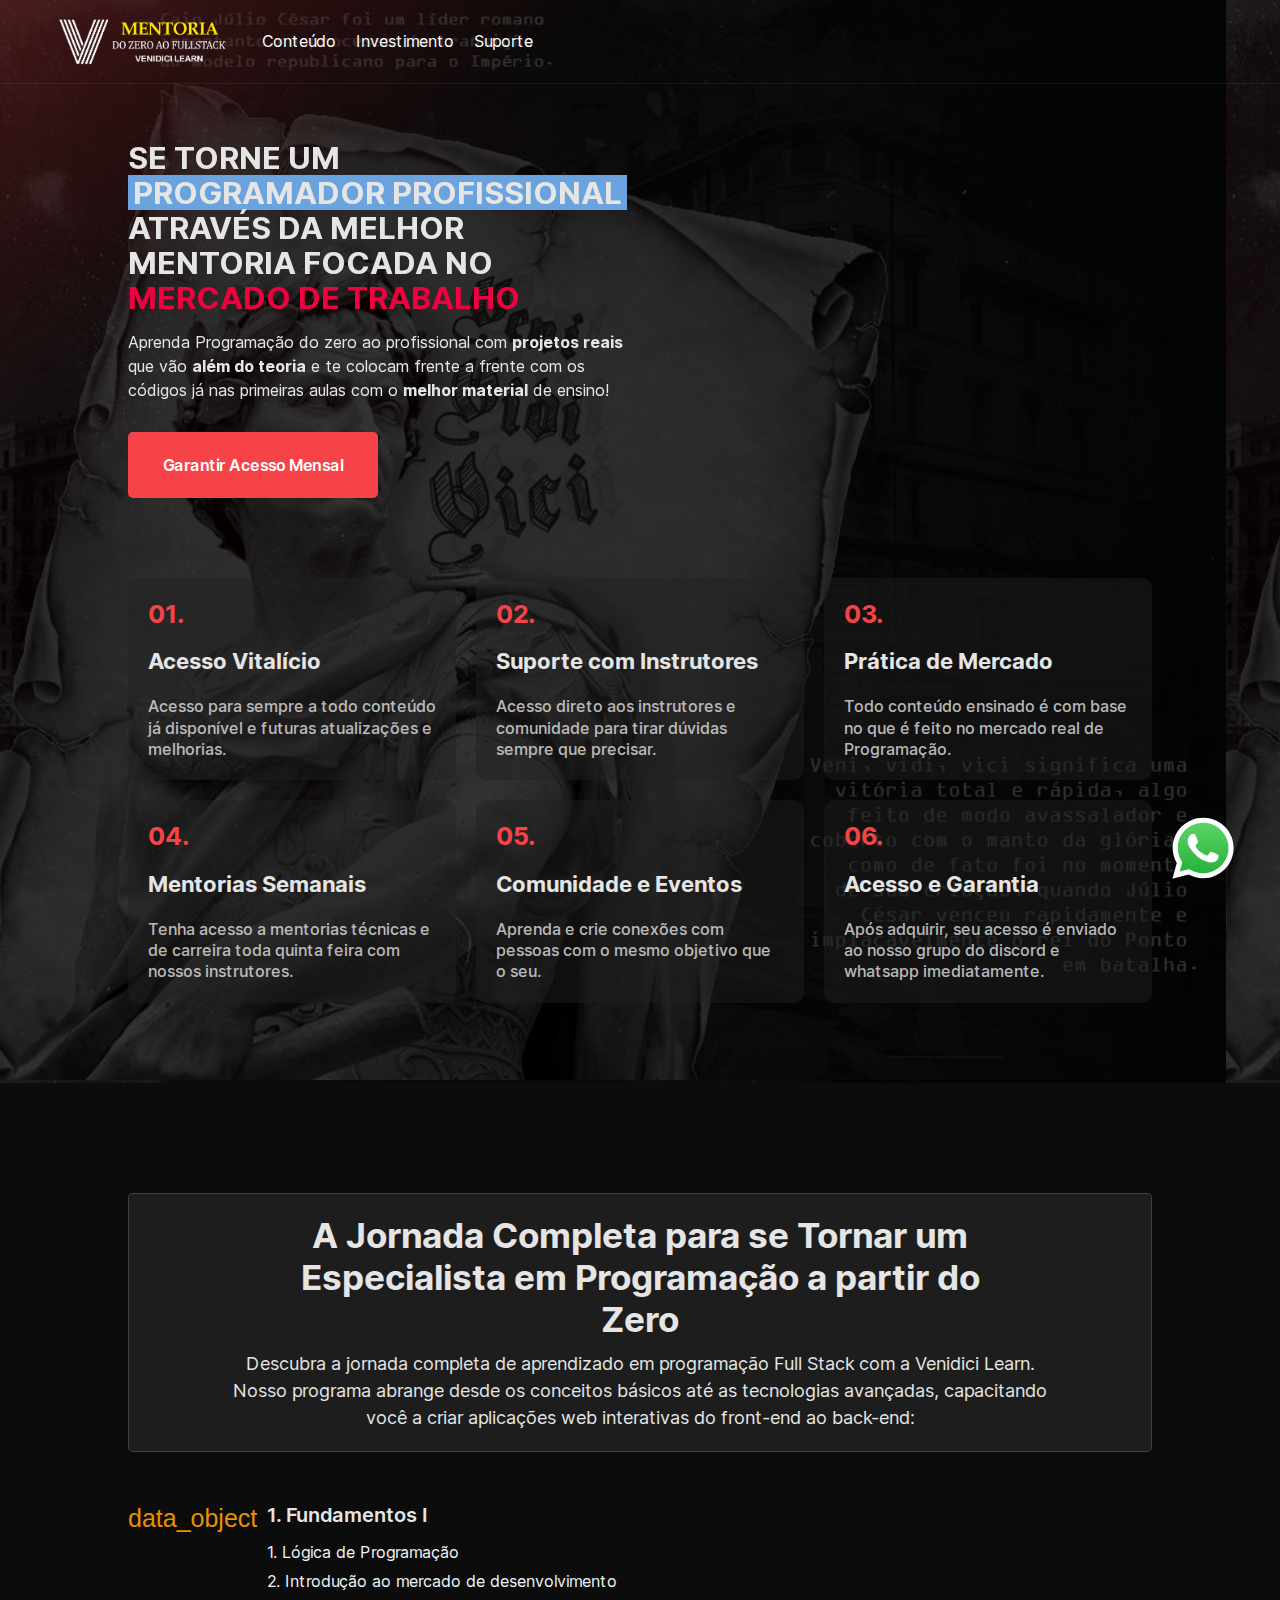
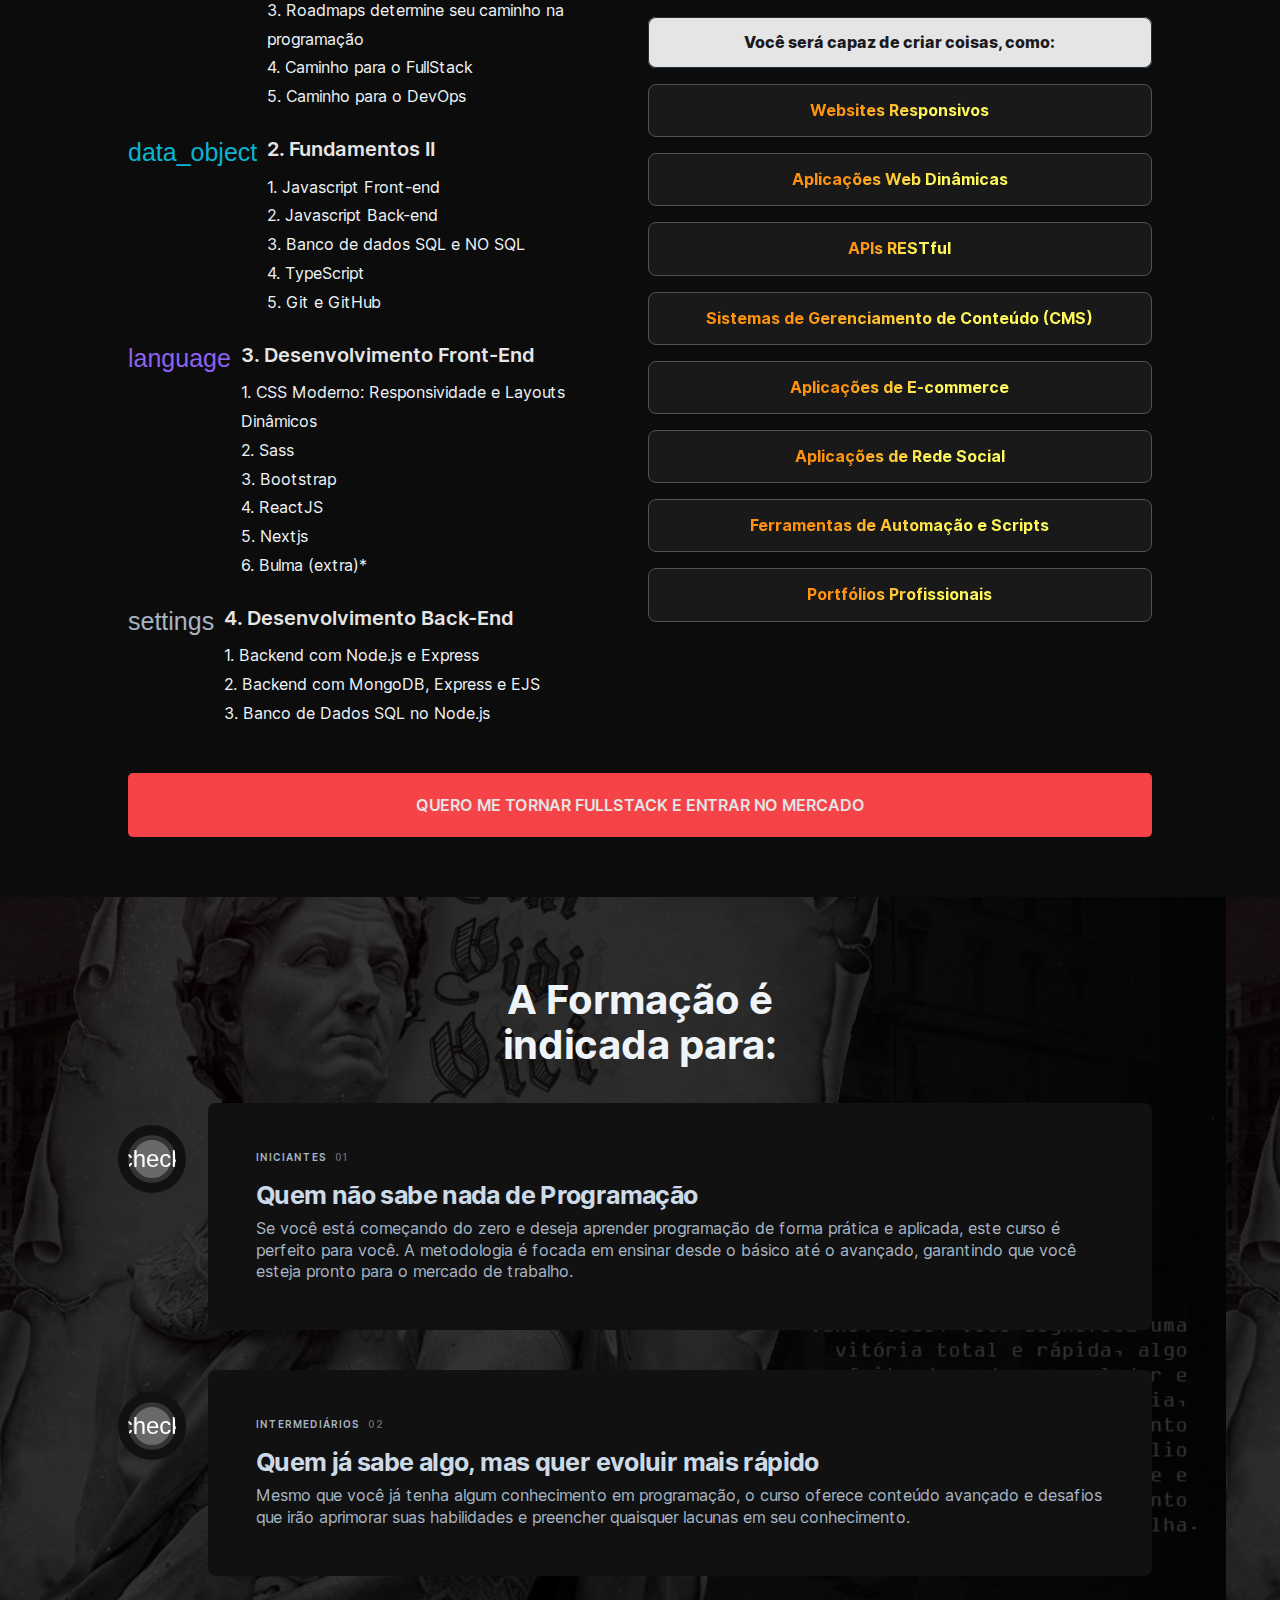
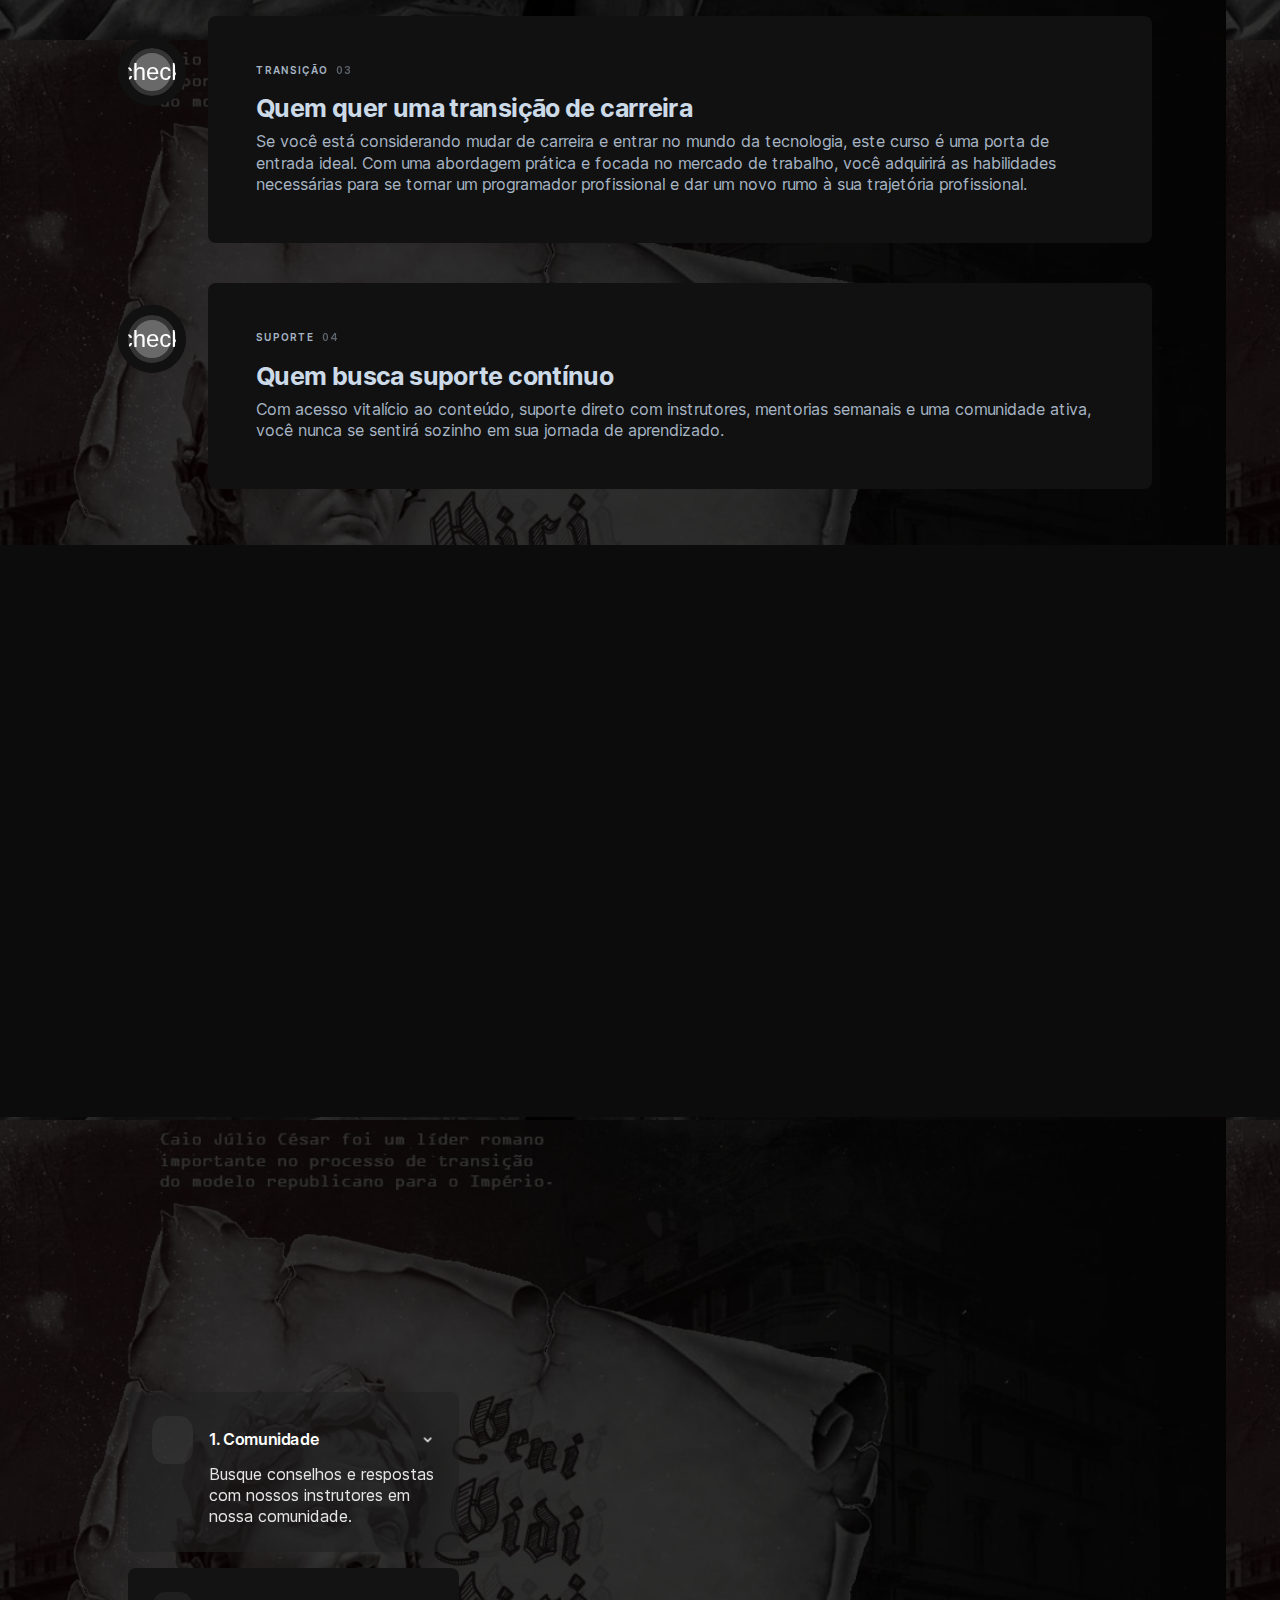
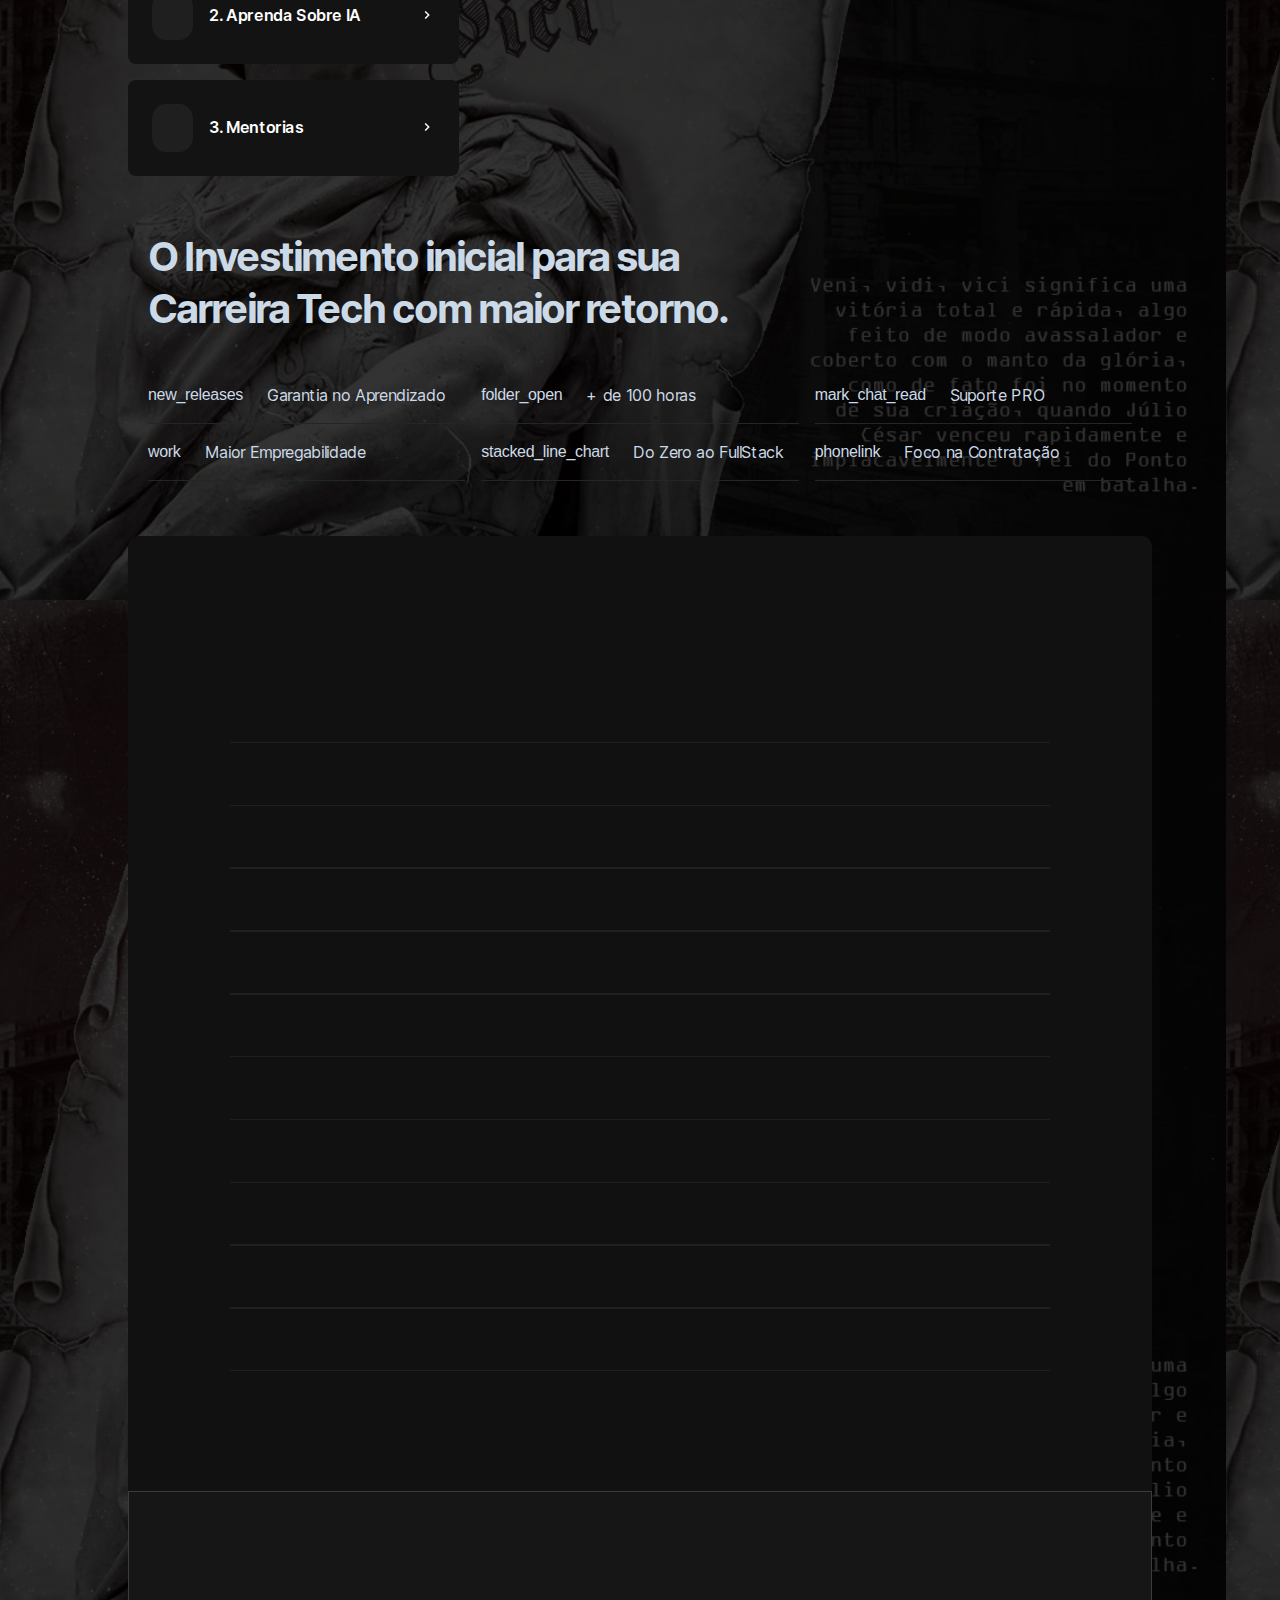
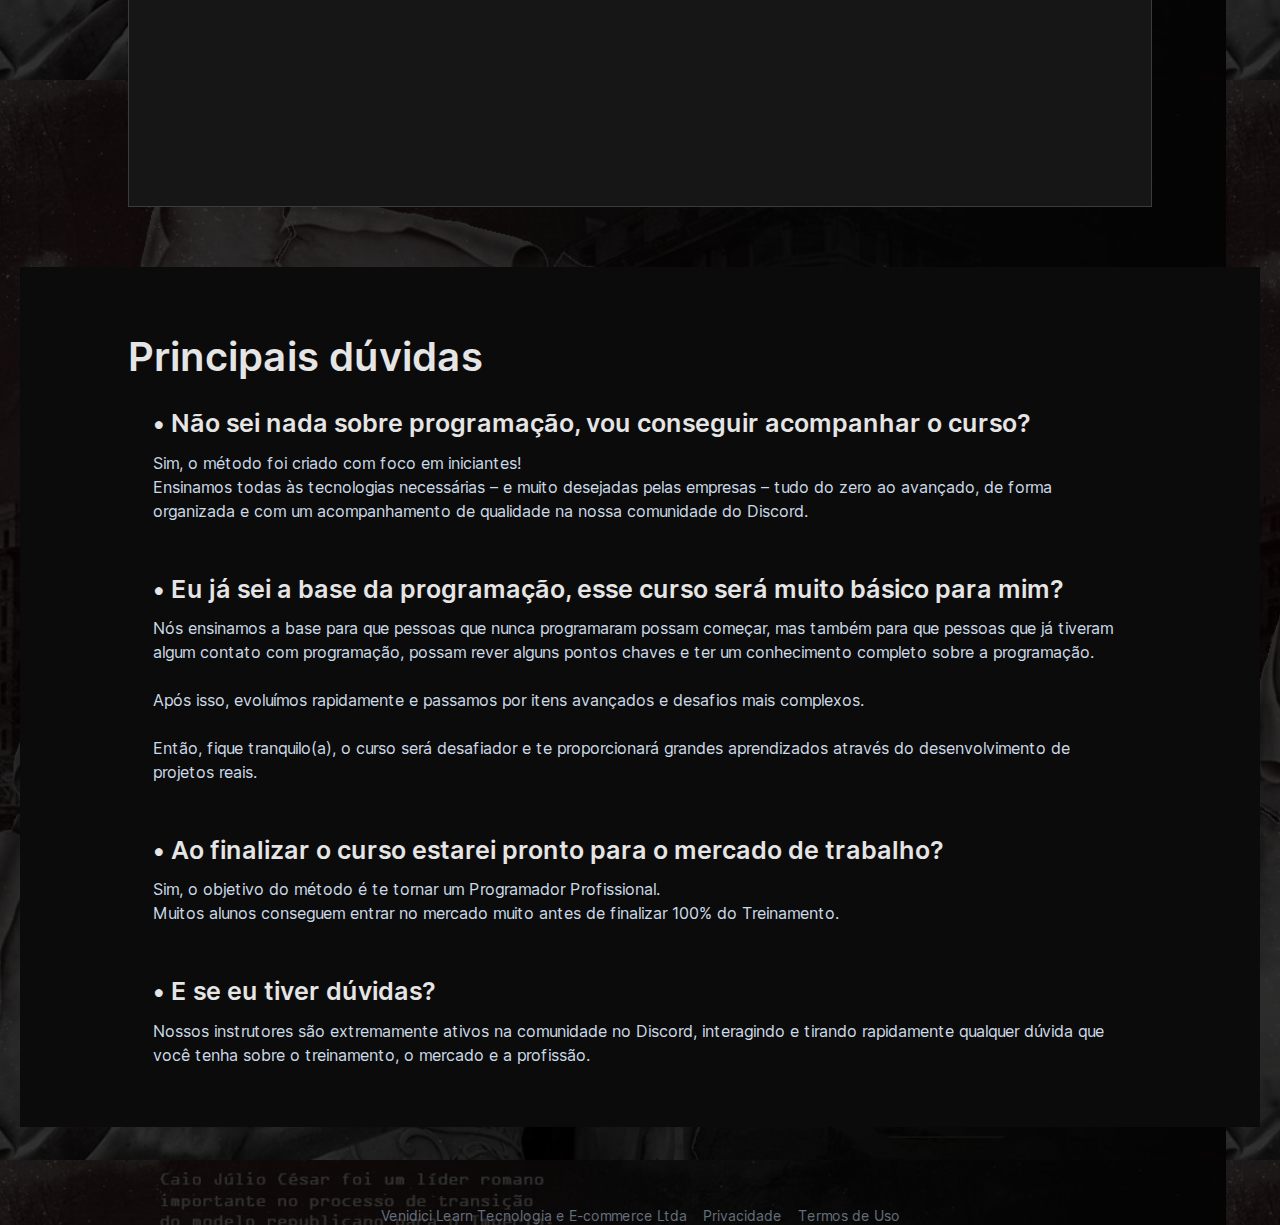
<file: index.html>
<!DOCTYPE html><!-- Last Published: Wed Sep 20 2023 15:31:56 GMT+0000 (Coordinated Universal Time) -->
<html data-wf-domain="venidici-learn.github.io/LandingPageVenidici" data-wf-page="64cff41a347c14534e47e062"
  data-wf-site="645baaf6d280a237e2676a09" lang="br">

<head>
  <meta charset="utf-8">
  <title>Formação Do Zero Ao FullStack</title>
  <meta content="Venha participar de uma nova turma Formação Do Zero Ao FullStack" name="description">
  <meta content="Formação Do Zero Ao Full Stack" property="og:title">
  <meta content="Venha participar de uma nova turma Formação Do Zero Ao FullStack" property="og:description">
  <meta property="og:image"
    content="https://cdn.discordapp.com/attachments/1168971915008942203/1168972109167476806/image.png?ex=6553b51d&is=6541401d&hm=30acf8f14713275cbe691dda4e4bacc07ef824daae71550f4cc5ae571daa6491&=&width=462&height=412">
  <meta property="og:type" content="website">
  <meta content="Formação Do Zero Ao Full Stack" property="twitter:title">
  <meta content="Venidici Learn Venha participar de uma nova turma Formação Do Zero Ao FullStack"
    property="twitter:description">
  <meta content="summary_large_image" name="twitter:card">
  <meta content="width=device-width, initial-scale=1" name="viewport">
  <link href="css/styles.css" rel="stylesheet" type="text/css">
  <link href="https://fonts.googleapis.com" rel="preconnect">
  <link href="https://fonts.gstatic.com" rel="preconnect" crossorigin="anonymous">
  <script src="js/webfont.js" type="text/javascript"></script>
  <script
    type="text/javascript">WebFont.load({ google: { families: ["Ubuntu:300,300italic,400,400italic,500,500italic,700,700italic", "Material Icons Sharp:regular"] } });</script>
  <script
    type="text/javascript">!function (o, c) { var n = c.documentElement, t = " w-mod-"; n.className += t + "js", ("ontouchstart" in o || o.DocumentTouch && c instanceof DocumentTouch) && (n.className += t + "touch") }(window, document);</script>
  <link href="images/iconVenidici.png" rel="shortcut icon" type="image/x-icon">
  <link href="images/venidiciLogo.png" rel="apple-touch-icon"><!-- Google Tag Manager -->
  <script>(function (w, d, s, l, i) {
      w[l] = w[l] || []; w[l].push({
        'gtm.start':
          new Date().getTime(), event: 'gtm.js'
      }); var f = d.getElementsByTagName(s)[0],
        j = d.createElement(s), dl = l != 'dataLayer' ? '&l=' + l : ''; j.async = true; j.src =
          'https://www.googletagmanager.com/gtm.js?id=' + i + dl; f.parentNode.insertBefore(j, f);
    })(window, document, 'script', 'dataLayer', 'GTM-5B4B5GJ');</script>
  <!-- End Google Tag Manager -->

  <style>
    body {
      -webkit-font-smoothing: antialiased;
      -moz-osx-font-smoothing: grayscale;
    }
  </style>

  <!-- Meta Pixel Code -->
  <script>
    !function (f, b, e, v, n, t, s) {
      if (f.fbq) return; n = f.fbq = function () {
        n.callMethod ?
          n.callMethod.apply(n, arguments) : n.queue.push(arguments)
      };
      if (!f._fbq) f._fbq = n; n.push = n; n.loaded = !0; n.version = '2.0';
      n.queue = []; t = b.createElement(e); t.async = !0;
      t.src = v; s = b.getElementsByTagName(e)[0];
      s.parentNode.insertBefore(t, s)
    }(window, document, 'script',
      'https://connect.facebook.net/en_US/fbevents.js');
    fbq('init', '202367092821262');
    fbq('track', 'PageView');
  </script>
  <noscript><img height="1" width="1" style="display:none"
      src="https://www.facebook.com/tr?id=202367092821262&ev=PageView&noscript=1" /></noscript>
  <!-- End Meta Pixel Code -->
</head>

<body data-w-id="64cff41a347c14534e47e068" style="opacity:0" class="body-2">
  <section data-w-id="21f02011-2cb6-6fd1-fcc8-46fbbe49c56e" class="header-section-5 header-fullstack">
    <div class="w-layout-blockcontainer container header-container w-container">
      <div class="header-div-organization">
        <div id="w-node-_21f02011-2cb6-6fd1-fcc8-46fbbe49c571-4e47e062" class="header-logo-links-div"><img
            src="images/venidici2.png" loading="lazy" sizes="(max-width: 991px) 100vw, (max-width: 1919px) 180px, 200px"
            srcset="images/venidici1.png 500w, images/venidici2.png 742w" alt="" class="header-logo-2"><a
            href="#content" class="header-nav-link">Conteúdo</a><a href="#cta"
            class="header-nav-link">Investimento</a><a href="https://api.whatsapp.com/send?phone=559985306285"
            target="_blank" class="header-nav-link">Suporte</a></div>
        <div id="w-node-_21f02011-2cb6-6fd1-fcc8-46fbbe49c579-4e47e062" class="header-buttons-div"></div>
      </div>
      <div data-animation="default" data-collapse="medium" data-duration="400" data-easing="ease" data-easing2="ease"
        role="banner" class="navbar-6 w-nav">
        <div class="navbar-container w-container"><a href="#" class="brand-5 w-nav-brand"><img
              src="images/venidici2.png" loading="lazy" sizes="(max-width: 479px) 54vw, (max-width: 991px) 200px, 100vw"
              srcset="images/venidici1.png 500w, images/venidici2.png 742w" alt="" class="image-29"></a>
          <nav role="navigation" class="nav-menu-2 w-nav-menu"><a href="#content"
              class="header-nav-link-burguer-menu w-nav-link">Conteúdo</a><a href="#cta"
              class="header-nav-link-burguer-menu w-nav-link">Investimento</a></nav>
          <div data-w-id="21f02011-2cb6-6fd1-fcc8-46fbbe49c58f" class="menu-button-7 w-nav-button">
            <div class="icon-open-burguer-2">menu</div>
            <div style="display:none;opacity:0" class="icon-close-burguer">close</div>
          </div>
        </div>
      </div>
    </div>
  </section>
  <section class="header-section-3 header-fullstack">
    <div class="w-layout-blockcontainer container w-container">
      <div class="header-div-organization">
        <div id="w-node-_4d9a2780-5f89-5762-d492-a6d82f0f5319-4e47e062" class="header-logo-links-div"><img
            src="images/venidici2.png" loading="lazy" sizes="100vw"
            srcset="images/venidici1.png 500w, images/venidici2.png 742w" alt="" class="header-logo-2 logo-fullstack"><a
            href="#content" class="header-nav-link">Conteúdo</a><a href="#cta" class="header-nav-link">Investimento</a>
        </div>
        <div id="w-node-_4d9a2780-5f89-5762-d492-a6d82f0f531f-4e47e062" class="header-buttons-div"><a
            href="https://cursos.onebitcode.com/auth/login" id="w-node-_4d9a2780-5f89-5762-d492-a6d82f0f5320-4e47e062"
            target="_blank" class="button-animated-5 w-inline-block">
            <div class="preco-3 fonte-botton-ontop">Sou aluno(a)</div>
            <div class="button-hover-background-4"></div>
          </a><a href="#" id="w-node-_4d9a2780-5f89-5762-d492-a6d82f0f5324-4e47e062"
            data-w-id="4d9a2780-5f89-5762-d492-a6d82f0f5324" class="button-animated-5 button-outlined-7 w-inline-block">
            <div class="preco-3 fonte-botton-ontop">Começar estudos</div>
            <div class="button-hover-background-4"></div>
          </a></div>
      </div>
      <div data-animation="default" data-collapse="medium" data-duration="400" data-easing="ease" data-easing2="ease"
        role="banner" class="navbar-6 w-nav">
        <div class="navbar-container w-container"><a href="#" class="brand-3 w-nav-brand"><img
              src="images/venidici2.png" loading="lazy" sizes="100vw"
              srcset="images/venidici1.png 500w, images/venidici2.png 742w" alt="" class="image-16"></a>
          <nav role="navigation" class="nav-menu-2 w-nav-menu"><a href="#content"
              class="header-nav-link-burguer-menu w-nav-link">Conteúdo</a><a href="#cta"
              class="header-nav-link-burguer-menu w-nav-link">Investimento</a><a
              href="https://cursos.onebitcode.com/auth/login" target="_blank"
              class="header-nav-link-burguer-menu w-nav-link">Sou Aluno</a><a
              data-w-id="4d9a2780-5f89-5762-d492-a6d82f0f5333" href="#"
              class="header-nav-link-burguer-menu w-nav-link">Me Tornar Aluno</a></nav>
          <div class="menu-button-5 w-nav-button">
            <div class="icon-open-burguer">menu</div>
            <div class="icon-close-burguer">close</div>
          </div>
        </div>
      </div>
    </div>
  </section>
  <section class="warning-section">
    <div class="w-layout-blockcontainer container warning-container w-container">
      <div class="warning-text-div">
        <div class="text-block-113"><span class="text-gradient__teal">AVISO: ÚLTIMAS HORAS:</span> Último dia para
          garantir seu acesso vitalício com desconto!</div>
      </div>
    </div>
  </section>
  <section class="introduction-section-2">
    <div class="w-layout-blockcontainer container w-container">
      <div class="introduction-text-div">
        <div data-w-id="32c0f21e-20f6-37b1-34e9-4d3e8f2f5de0"
          style="opacity:0;-webkit-transform:translate3d(null, 24px, 0) scale3d(0.96, 0.96, 1) rotateX(0) rotateY(0) rotateZ(0) skew(0, 0);-moz-transform:translate3d(null, 24px, 0) scale3d(0.96, 0.96, 1) rotateX(0) rotateY(0) rotateZ(0) skew(0, 0);-ms-transform:translate3d(null, 24px, 0) scale3d(0.96, 0.96, 1) rotateX(0) rotateY(0) rotateZ(0) skew(0, 0);transform:translate3d(null, 24px, 0) scale3d(0.96, 0.96, 1) rotateX(0) rotateY(0) rotateZ(0) skew(0, 0)"
          class="introduction-title headline-fullstack">SE TORNE UM <span class="text-fixed-background">PROGRAMADOR
            PROFISSIONAL</span> ATRAVÉS DA MELHOR MENTORIA FOCADA NO <span class="introduction-hilight-text">MERCADO
            DE TRABALHO </span></div>
        <div data-w-id="32c0f21e-20f6-37b1-34e9-4d3e8f2f5de7"
          style="opacity:0;-webkit-transform:translate3d(null, 24px, 0) scale3d(0.96, 0.96, 1) rotateX(0) rotateY(0) rotateZ(0) skew(0, 0);-moz-transform:translate3d(null, 24px, 0) scale3d(0.96, 0.96, 1) rotateX(0) rotateY(0) rotateZ(0) skew(0, 0);-ms-transform:translate3d(null, 24px, 0) scale3d(0.96, 0.96, 1) rotateX(0) rotateY(0) rotateZ(0) skew(0, 0);transform:translate3d(null, 24px, 0) scale3d(0.96, 0.96, 1) rotateX(0) rotateY(0) rotateZ(0) skew(0, 0)"
          class="introduction-subtitle">Aprenda Programação do zero ao profissional com <strong>projetos
            reais</strong>
          que vão <strong>além do teoria</strong> e te colocam frente a frente com os códigos já nas primeiras
          aulas com o <strong>melhor material</strong> de ensino!<span class="text-span-20"></span></div><a
          href="./form.html" data-w-id="32c0f21e-20f6-37b1-34e9-4d3e8f2f5df5"
          style="opacity:0;-webkit-transform:translate3d(null, 24px, 0) scale3d(0.96, 0.96, 1) rotateX(0) rotateY(0) rotateZ(0) skew(0, 0);-moz-transform:translate3d(null, 24px, 0) scale3d(0.96, 0.96, 1) rotateX(0) rotateY(0) rotateZ(0) skew(0, 0);-ms-transform:translate3d(null, 24px, 0) scale3d(0.96, 0.96, 1) rotateX(0) rotateY(0) rotateZ(0) skew(0, 0);transform:translate3d(null, 24px, 0) scale3d(0.96, 0.96, 1) rotateX(0) rotateY(0) rotateZ(0) skew(0, 0)"
          class="button-animated-5 margin-top botao-fullstack-1 w-inline-block">
          <div class="preco-3 fonte-botton-ontop">Garantir Acesso Mensal</div>
          <div class="button-hover-background-5"></div>
        </a>
      </div>
      <!-- <div class="introduction-video-div">
          <a href="#" class="lightbox-link w-inline-block w-lightbox">
            <img class="image-27" src="images/venidici12.jpg" alt=""
              style="opacity:0;-webkit-transform:translate3d(null, 24px, 0) scale3d(0.96, 0.96, 1) rotateX(0) rotateY(0) rotateZ(0) skew(0, 0);-moz-transform:translate3d(null, 24px, 0) scale3d(0.96, 0.96, 1) rotateX(0) rotateY(0) rotateZ(0) skew(0, 0);-ms-transform:translate3d(null, 24px, 0) scale3d(0.96, 0.96, 1) rotateX(0) rotateY(0) rotateZ(0) skew(0, 0);transform:translate3d(null, 24px, 0) scale3d(0.96, 0.96, 1) rotateX(0) rotateY(0) rotateZ(0) skew(0, 0)"
              sizes="(max-width: 479px) 95vw, (max-width: 767px) 89vw, (max-width: 991px) 92vw, (max-width: 1279px) 47vw, 499.765625px"
              data-w-id="32c0f21e-20f6-37b1-34e9-4d3e8f2f5dfb" loading="lazy"
              srcset="images/venidici9.jpg 500w, images/venidici10.jpg 800w, images/venidici12-p-1080.jpg 1080w, images/venidici11.jpg 1600w, images/venidici12.jpg 1920w">
            <div data-w-id="32c0f21e-20f6-37b1-34e9-4d3e8f2f5dfc"
              style="opacity:0;-webkit-transform:translate3d(null, 24px, 0) scale3d(0.96, 0.96, 1) rotateX(0) rotateY(0) rotateZ(0) skew(0, 0);-moz-transform:translate3d(null, 24px, 0) scale3d(0.96, 0.96, 1) rotateX(0) rotateY(0) rotateZ(0) skew(0, 0);-ms-transform:translate3d(null, 24px, 0) scale3d(0.96, 0.96, 1) rotateX(0) rotateY(0) rotateZ(0) skew(0, 0);transform:translate3d(null, 24px, 0) scale3d(0.96, 0.96, 1) rotateX(0) rotateY(0) rotateZ(0) skew(0, 0)"
              class="div-block-14">
              <div data-w-id="32c0f21e-20f6-37b1-34e9-4d3e8f2f5dfd"
                style="opacity:0;-webkit-transform:translate3d(null, 24px, 0) scale3d(0.96, 0.96, 1) rotateX(0) rotateY(0) rotateZ(0) skew(0, 0);-moz-transform:translate3d(null, 24px, 0) scale3d(0.96, 0.96, 1) rotateX(0) rotateY(0) rotateZ(0) skew(0, 0);-ms-transform:translate3d(null, 24px, 0) scale3d(0.96, 0.96, 1) rotateX(0) rotateY(0) rotateZ(0) skew(0, 0);transform:translate3d(null, 24px, 0) scale3d(0.96, 0.96, 1) rotateX(0) rotateY(0) rotateZ(0) skew(0, 0)"
                class="text-block-81">play_arrow</div>
            </div>
          </a>
        </div> -->
      <iframe class="youtubeIframe" src="https://www.youtube.com/embed/O7eA4OQCz8E?si=5TG-jGUmf2V8TEmA"
        title="YouTube video player" frameborder="0"
        allow="accelerometer; autoplay; clipboard-write; encrypted-media; gyroscope; picture-in-picture; web-share"
        allowfullscreen></iframe>
      <!-- <iframe id="youtube-video" width="560" height="315"
          data-src="https://www.youtube.com/embed/O7eA4OQCz8E?si=N9cWFjUYOch_KWIL&amp;controls=0"
          title="YouTube video player" frameborder="0"
          allow="accelerometer; autoplay; clipboard-write; encrypted-media; gyroscope; picture-in-picture; web-share"
          allowfullscreen style="display: none;"></iframe> -->

      <!-- <script>
          document.addEventListener("DOMContentLoaded", function () {
            // Obtenha referências aos elementos DOM
            const introductionVideoDiv = document.querySelector(".introduction-video-div");
            const youtubeVideo = document.getElementById("youtube-video");
            const divToHide1 = document.querySelector("[data-w-id='32c0f21e-20f6-37b1-34e9-4d3e8f2f5dfc']");
            const divToHide2 = document.querySelector("[data-w-id='32c0f21e-20f6-37b1-34e9-4d3e8f2f5dfd']");

            // Adicione um ouvinte de evento de clique à div
            introductionVideoDiv.addEventListener("click", function () {
              // Obtenha o URL do vídeo do atributo data-src
              const videoSrc = youtubeVideo.getAttribute("data-src");

              // Defina o src do iframe com o URL do vídeo
              youtubeVideo.setAttribute("src", videoSrc);

              // Exiba o iframe
              youtubeVideo.style.display = "block";

              // Oculte as divs com data-w-id
              divToHide1.style.display = "none";
              divToHide2.style.display = "none";

              // Envie um comando de reprodução para o iframe
              youtubeVideo.contentWindow.postMessage('{"event":"command","func":"playVideo","args":""}', '*');
            });
          });
        </script> -->
    </div>
  </section>
  <section class="square-steps-section steps-fullstack">
    <div class="w-layout-blockcontainer container vertical-container w-container">
      <div class="square-row">
        <div class="step-square-div">
          <div class="square-step-number">01.</div>
          <div class="square-step-title">Acesso Vitalício</div>
          <div class="square-step-description">Acesso para sempre a todo conteúdo já disponível e futuras atualizações
            e
            melhorias.</div>
        </div>
        <div class="step-square-div">
          <div class="square-step-number">02.</div>
          <div class="square-step-title">Suporte com Instrutores</div>
          <div class="square-step-description">Acesso direto aos instrutores e comunidade para tirar dúvidas sempre
            que
            precisar.</div>
        </div>
        <div class="step-square-div">
          <div class="square-step-number">03.</div>
          <div class="square-step-title">Prática de Mercado</div>
          <div class="square-step-description">Todo conteúdo ensinado é com base no que é feito no mercado real de
            Programação.</div>
        </div>
      </div>
      <div class="square-row">
        <div class="step-square-div">
          <div class="square-step-number">04.</div>
          <div class="square-step-title">Mentorias Semanais</div>
          <div class="square-step-description">Tenha acesso a mentorias técnicas e de carreira toda quinta feira com
            nossos instrutores.</div>
        </div>
        <div class="step-square-div">
          <div class="square-step-number">05.</div>
          <div class="square-step-title">Comunidade e Eventos</div>
          <div class="square-step-description">Aprenda e crie conexões com pessoas com o mesmo objetivo que o seu.
          </div>
        </div>
        <div class="step-square-div">
          <div class="square-step-number">06.</div>
          <div class="square-step-title">Acesso e Garantia</div>
          <div class="square-step-description">Após adquirir, seu acesso é enviado ao nosso grupo do discord e
            whatsapp
            imediatamente.
          </div>
        </div>
      </div>
    </div>
  </section>
  <section id="content" class="fullstack-trails-section full-stack-trilha---site-oficial">
    <div class="w-layout-blockcontainer fullstack-trails-container w-container">
      <div class="fullstack-trail-title copy-python conte-do-python conte-do-fullstack"><span
          class="text-gradient-python-2 conte-do-python">A Jornada Completa para se Tornar um Especialista em
          Programação a partir do Zero<br></span><span class="text-span-24 text-conte-do">Descubra a jornada completa
          de
          aprendizado em programação Full Stack com a Venidici Learn. Nosso programa abrange desde os conceitos
          básicos
          até as tecnologias avançadas, capacitando você a criar aplicações web interativas do front-end ao
          back-end:</span></div>
      <div id="w-node-_8dd95b28-5b16-4135-4f37-a990ebfff94e-4e47e062"
        class="w-layout-layout quick-stack-3 stack2 stack-javascript wf-layout-layout">
        <div id="w-node-_8dd95b28-5b16-4135-4f37-a990ebfff94f-4e47e062" class="w-layout-cell cell-5">
          <div class="fullstack-trail-2">
            <div class="fullstack-trail-side-2">
              <div class="fullstack-trail-row">
                <div class="fullstack-trail-icon orange">data_object</div>
                <div class="fullstack-trail-structure">
                  <div class="fullstack-trail-name python-trails-name">1. Fundamentos I</div>
                  <div class="trail-subtitle-2 trail-subtitle-python">
                    1. Lógica de Programação<br>
                    2. Introdução ao mercado de desenvolvimento<br>
                    3. Roadmaps determine seu caminho na programação<br>
                    4. Caminho para o FullStack<br>
                    5. Caminho para o DevOps<br>
                  </div>
                </div>
              </div>
              <div class="fullstack-trail-row">
                <div class="fullstack-trail-icon cyan icon-automa-o">data_object</div>
                <div class="fullstack-trail-structure">
                  <div class="fullstack-trail-name python-trails-name">2. Fundamentos II</div>
                  <div class="trail-subtitle-2 trail-subtitle-python">
                    1. Javascript Front-end<br>
                    2. Javascript Back-end<br>
                    3. Banco de dados SQL e NO SQL<br>
                    4. TypeScript<br>
                    5. Git e GitHub<br>
                  </div>
                </div>
              </div>
            </div>
            <div class="fullstack-trail-side-2">
              <div class="fullstack-trail-row">
                <div class="fullstack-trail-icon violet">language</div>
                <div class="fullstack-trail-structure">
                  <div class="fullstack-trail-name python-trails-name">3. Desenvolvimento Front-End</div>
                  <div class="trail-subtitle-2 trail-subtitle-python">1. CSS Moderno: Responsividade e Layouts
                    Dinâmicos<br>2. Sass<br>3. Bootstrap<br>4. ReactJS<br>5. Nextjs<br>6. Bulma (extra)*</div>
                </div>
              </div>
              <div class="fullstack-trail-row">
                <div class="fullstack-trail-icon gray">settings</div>
                <div class="fullstack-trail-structure">
                  <div class="fullstack-trail-name python-trails-name">4. Desenvolvimento Back-End</div>
                  <div class="trail-subtitle-2 trail-subtitle-python">1. Backend com Node.js e Express<br>2. Backend
                    com
                    MongoDB, Express e EJS<br>3. Banco de Dados SQL no Node.js<strong><em>‍</em></strong>‍</div>
                </div>
              </div>
            </div>
          </div>
        </div>
        <div id="w-node-_8dd95b28-5b16-4135-4f37-a990ebfff992-4e47e062" class="w-layout-cell cell-4 cell-javascript">
          <div class="fade-in-on-scroll feature-principal">
            <div class="integration-card-3 rounded-xs shadow card-python card-js">
              <div class="w-layout-grid column-base-8 column-python">
                <div id="w-node-_8dd95b28-5b16-4135-4f37-a990ebfff996-4e47e062"
                  class="w-layout-grid row-sm-9 items-center">
                  <h6 id="w-node-_8dd95b28-5b16-4135-4f37-a990ebfff997-4e47e062"
                    class="tech-title text-gradient-python capaz-javascript">Você será capaz de criar coisas, como:
                  </h6>
                </div>
              </div>
            </div>
            <div class="integration-card-3 rounded-xs shadow card-python card-js2">
              <div class="w-layout-grid column-base-8 column-python">
                <div id="w-node-_8dd95b28-5b16-4135-4f37-a990ebfff99b-4e47e062"
                  class="w-layout-grid row-sm-9 items-center">
                  <h6 id="w-node-_8dd95b28-5b16-4135-4f37-a990ebfff99c-4e47e062"
                    class="tech-title text-gradient-python text-gradient-javascript"><strong>Websites
                      Responsivos</strong></h6>
                </div>
              </div>
            </div>
            <div class="integration-card-3 rounded-xs shadow card-python card-js2">
              <div class="w-layout-grid column-base-8 column-python">
                <div id="w-node-_8dd95b28-5b16-4135-4f37-a990ebfff9a0-4e47e062"
                  class="w-layout-grid row-sm-9 items-center">
                  <h6 id="w-node-_8dd95b28-5b16-4135-4f37-a990ebfff9a1-4e47e062"
                    class="tech-title text-gradient-python text-gradient-javascript"><strong>Aplicações Web
                      Dinâmicas</strong><br></h6>
                </div>
              </div>
            </div>
            <div class="integration-card-3 rounded-xs shadow card-python card-js2">
              <div class="w-layout-grid column-base-8 column-python">
                <div id="w-node-_8dd95b28-5b16-4135-4f37-a990ebfff9a5-4e47e062"
                  class="w-layout-grid row-sm-9 items-center">
                  <h6 id="w-node-_8dd95b28-5b16-4135-4f37-a990ebfff9a6-4e47e062"
                    class="tech-title text-gradient-python text-gradient-javascript"><strong>APIs RESTful</strong><br>
                  </h6>
                </div>
              </div>
            </div>
            <div class="integration-card-3 rounded-xs shadow card-python card-js2">
              <div class="w-layout-grid column-base-8 column-python">
                <div id="w-node-_8dd95b28-5b16-4135-4f37-a990ebfff9aa-4e47e062"
                  class="w-layout-grid row-sm-9 items-center">
                  <h6 id="w-node-_8dd95b28-5b16-4135-4f37-a990ebfff9ab-4e47e062"
                    class="tech-title text-gradient-python text-gradient-javascript"><strong>Sistemas de Gerenciamento
                      de Conteúdo (CMS)</strong><br></h6>
                </div>
              </div>
            </div>
            <div class="integration-card-3 rounded-xs shadow card-python card-js2">
              <div class="w-layout-grid column-base-8 column-python">
                <div id="w-node-_8dd95b28-5b16-4135-4f37-a990ebfff9af-4e47e062"
                  class="w-layout-grid row-sm-9 items-center">
                  <h6 id="w-node-_8dd95b28-5b16-4135-4f37-a990ebfff9b0-4e47e062"
                    class="tech-title text-gradient-python text-gradient-javascript"><strong>Aplicações de
                      E-commerce</strong><br></h6>
                </div>
              </div>
            </div>
            <div class="integration-card-3 rounded-xs shadow card-python card-js2">
              <div class="w-layout-grid column-base-8 column-python">
                <div id="w-node-_8dd95b28-5b16-4135-4f37-a990ebfff9b4-4e47e062"
                  class="w-layout-grid row-sm-9 items-center">
                  <h6 id="w-node-_8dd95b28-5b16-4135-4f37-a990ebfff9b5-4e47e062"
                    class="tech-title text-gradient-python text-gradient-javascript"><strong>Aplicações de Rede
                      Social</strong><br></h6>
                </div>
              </div>
            </div>
            <div class="integration-card-3 rounded-xs shadow card-python card-js2">
              <div class="w-layout-grid column-base-8 column-python">
                <div id="w-node-_8dd95b28-5b16-4135-4f37-a990ebfff9b9-4e47e062"
                  class="w-layout-grid row-sm-9 items-center">
                  <h6 id="w-node-_8dd95b28-5b16-4135-4f37-a990ebfff9ba-4e47e062"
                    class="tech-title text-gradient-python text-gradient-javascript"><strong>Ferramentas de Automação
                      e
                      Scripts</strong><br></h6>
                </div>
              </div>
            </div>
            <div class="integration-card-3 rounded-xs shadow card-python card-js2">
              <div class="w-layout-grid column-base-8 column-python">
                <div id="w-node-_8dd95b28-5b16-4135-4f37-a990ebfff9be-4e47e062"
                  class="w-layout-grid row-sm-9 items-center">
                  <h6 id="w-node-_8dd95b28-5b16-4135-4f37-a990ebfff9bf-4e47e062"
                    class="tech-title text-gradient-python text-gradient-javascript"><strong>Portfólios
                      Profissionais</strong></h6>
                </div>
              </div>
            </div>
          </div>
          <div class="w-layout-grid integrations-4x-2 tecnos-python">
            <div id="w-node-_8dd95b28-5b16-4135-4f37-a990ebfff9c7-4e47e062" class="fade-in-on-scroll">
              <div class="integration-card-3 rounded-xs shadow">
                <div class="w-layout-grid column-base-8">
                  <div id="w-node-_8dd95b28-5b16-4135-4f37-a990ebfff9ca-4e47e062"
                    class="w-layout-grid row-sm-9 items-center">
                    <h6 id="w-node-_8dd95b28-5b16-4135-4f37-a990ebfff9cb-4e47e062" class="tech-title">SQLAlchemy</h6>
                  </div>
                </div>
              </div>
            </div>
            <div id="w-node-_8dd95b28-5b16-4135-4f37-a990ebfff9cd-4e47e062" class="fade-in-on-scroll">
              <div class="integration-card-3 rounded-xs shadow">
                <div class="w-layout-grid column-base-8">
                  <div id="w-node-_8dd95b28-5b16-4135-4f37-a990ebfff9d0-4e47e062"
                    class="w-layout-grid row-sm-9 items-center">
                    <h6 id="w-node-_8dd95b28-5b16-4135-4f37-a990ebfff9d1-4e47e062" class="tech-title">FPDF</h6>
                  </div>
                </div>
              </div>
            </div>
            <div id="w-node-_8dd95b28-5b16-4135-4f37-a990ebfff9d3-4e47e062" class="fade-in-on-scroll">
              <div class="integration-card-3 rounded-xs shadow">
                <div class="w-layout-grid column-base-8">
                  <div id="w-node-_8dd95b28-5b16-4135-4f37-a990ebfff9d6-4e47e062"
                    class="w-layout-grid row-sm-9 items-center">
                    <h6 id="w-node-_8dd95b28-5b16-4135-4f37-a990ebfff9d7-4e47e062" class="tech-title">Psycopg</h6>
                  </div>
                </div>
              </div>
            </div>
            <div id="w-node-_8dd95b28-5b16-4135-4f37-a990ebfff9d9-4e47e062" class="fade-in-on-scroll">
              <div class="integration-card-3 rounded-xs shadow">
                <div class="w-layout-grid column-base-8">
                  <div id="w-node-_8dd95b28-5b16-4135-4f37-a990ebfff9dc-4e47e062"
                    class="w-layout-grid row-sm-9 items-center">
                    <h6 id="w-node-_8dd95b28-5b16-4135-4f37-a990ebfff9dd-4e47e062" class="tech-title">PyMongo</h6>
                  </div>
                </div>
              </div>
            </div>
            <div id="w-node-_8dd95b28-5b16-4135-4f37-a990ebfff9df-4e47e062" class="fade-in-on-scroll">
              <div class="integration-card-3 rounded-xs shadow">
                <div class="w-layout-grid column-base-8">
                  <div id="w-node-_8dd95b28-5b16-4135-4f37-a990ebfff9e2-4e47e062"
                    class="w-layout-grid row-sm-9 items-center">
                    <h6 id="w-node-_8dd95b28-5b16-4135-4f37-a990ebfff9e3-4e47e062" class="tech-title">PyAutoGui</h6>
                  </div>
                </div>
              </div>
            </div>
            <div id="w-node-_8dd95b28-5b16-4135-4f37-a990ebfff9e5-4e47e062" class="fade-in-on-scroll">
              <div class="integration-card-3 rounded-xs shadow">
                <div class="w-layout-grid column-base-8">
                  <div id="w-node-_8dd95b28-5b16-4135-4f37-a990ebfff9e8-4e47e062"
                    class="w-layout-grid row-sm-9 items-center">
                    <h6 id="w-node-_8dd95b28-5b16-4135-4f37-a990ebfff9e9-4e47e062" class="tech-title">OpenPyXl</h6>
                  </div>
                </div>
              </div>
            </div>
            <div id="w-node-_8dd95b28-5b16-4135-4f37-a990ebfff9eb-4e47e062" class="fade-in-on-scroll">
              <div class="integration-card-3 rounded-xs shadow">
                <div class="w-layout-grid column-base-8">
                  <div id="w-node-_8dd95b28-5b16-4135-4f37-a990ebfff9ee-4e47e062"
                    class="w-layout-grid row-sm-9 items-center">
                    <h6 id="w-node-_8dd95b28-5b16-4135-4f37-a990ebfff9ef-4e47e062" class="tech-title">Pillow</h6>
                  </div>
                </div>
              </div>
            </div>
            <div id="w-node-_8dd95b28-5b16-4135-4f37-a990ebfff9f1-4e47e062" class="fade-in-on-scroll">
              <div class="integration-card-3 rounded-xs shadow">
                <div class="w-layout-grid column-base-8">
                  <div id="w-node-_8dd95b28-5b16-4135-4f37-a990ebfff9f4-4e47e062"
                    class="w-layout-grid row-sm-9 items-center">
                    <h6 id="w-node-_8dd95b28-5b16-4135-4f37-a990ebfff9f5-4e47e062" class="tech-title">Requests</h6>
                  </div>
                </div>
              </div>
            </div>
            <div id="w-node-_8dd95b28-5b16-4135-4f37-a990ebfff9f7-4e47e062" class="fade-in-on-scroll">
              <div class="integration-card-3 rounded-xs shadow">
                <div class="w-layout-grid column-base-8">
                  <div id="w-node-_8dd95b28-5b16-4135-4f37-a990ebfff9fa-4e47e062"
                    class="w-layout-grid row-sm-9 items-center">
                    <h6 id="w-node-_8dd95b28-5b16-4135-4f37-a990ebfff9fb-4e47e062" class="tech-title">BeatifulSoup
                    </h6>
                  </div>
                </div>
              </div>
            </div>
            <div id="w-node-_8dd95b28-5b16-4135-4f37-a990ebfff9fd-4e47e062" class="fade-in-on-scroll">
              <div class="integration-card-3 rounded-xs shadow">
                <div class="w-layout-grid column-base-8">
                  <div id="w-node-_8dd95b28-5b16-4135-4f37-a990ebfffa00-4e47e062"
                    class="w-layout-grid row-sm-9 items-center">
                    <h6 id="w-node-_8dd95b28-5b16-4135-4f37-a990ebfffa01-4e47e062" class="tech-title">Selenium</h6>
                  </div>
                </div>
              </div>
            </div>
            <div id="w-node-_8dd95b28-5b16-4135-4f37-a990ebfffa03-4e47e062" class="fade-in-on-scroll">
              <div class="integration-card-3 rounded-xs shadow">
                <div class="w-layout-grid column-base-8">
                  <div id="w-node-_8dd95b28-5b16-4135-4f37-a990ebfffa06-4e47e062"
                    class="w-layout-grid row-sm-9 items-center">
                    <h6 id="w-node-_8dd95b28-5b16-4135-4f37-a990ebfffa07-4e47e062" class="tech-title">NLTK</h6>
                  </div>
                </div>
              </div>
            </div>
            <div id="w-node-_8dd95b28-5b16-4135-4f37-a990ebfffa09-4e47e062" class="fade-in-on-scroll">
              <div class="integration-card-3 rounded-xs shadow">
                <div class="w-layout-grid column-base-8">
                  <div id="w-node-_8dd95b28-5b16-4135-4f37-a990ebfffa0c-4e47e062"
                    class="w-layout-grid row-sm-9 items-center">
                    <h6 id="w-node-_8dd95b28-5b16-4135-4f37-a990ebfffa0d-4e47e062" class="tech-title">GTTS</h6>
                  </div>
                </div>
              </div>
            </div>
            <div id="w-node-_8dd95b28-5b16-4135-4f37-a990ebfffa0f-4e47e062" class="fade-in-on-scroll">
              <div class="integration-card-3 rounded-xs shadow">
                <div class="w-layout-grid column-base-8">
                  <div id="w-node-_8dd95b28-5b16-4135-4f37-a990ebfffa12-4e47e062"
                    class="w-layout-grid row-sm-9 items-center">
                    <h6 id="w-node-_8dd95b28-5b16-4135-4f37-a990ebfffa13-4e47e062" class="tech-title">
                      SpeechRecognition
                    </h6>
                  </div>
                </div>
              </div>
            </div>
            <div id="w-node-_8dd95b28-5b16-4135-4f37-a990ebfffa15-4e47e062" class="fade-in-on-scroll">
              <div class="integration-card-3 rounded-xs shadow">
                <div class="w-layout-grid column-base-8">
                  <div id="w-node-_8dd95b28-5b16-4135-4f37-a990ebfffa18-4e47e062"
                    class="w-layout-grid row-sm-9 items-center">
                    <h6 id="w-node-_8dd95b28-5b16-4135-4f37-a990ebfffa19-4e47e062" class="tech-title">Pandas</h6>
                  </div>
                </div>
              </div>
            </div>
            <div id="w-node-_8dd95b28-5b16-4135-4f37-a990ebfffa1b-4e47e062" class="fade-in-on-scroll">
              <div class="integration-card-3 rounded-xs shadow">
                <div class="w-layout-grid column-base-8">
                  <div id="w-node-_8dd95b28-5b16-4135-4f37-a990ebfffa1e-4e47e062"
                    class="w-layout-grid row-sm-9 items-center">
                    <h6 id="w-node-_8dd95b28-5b16-4135-4f37-a990ebfffa1f-4e47e062" class="tech-title">Matplotlib</h6>
                  </div>
                </div>
              </div>
            </div>
            <div id="w-node-_8dd95b28-5b16-4135-4f37-a990ebfffa21-4e47e062" class="fade-in-on-scroll">
              <div class="integration-card-3 rounded-xs shadow">
                <div class="w-layout-grid column-base-8">
                  <div id="w-node-_8dd95b28-5b16-4135-4f37-a990ebfffa24-4e47e062"
                    class="w-layout-grid row-sm-9 items-center">
                    <h6 id="w-node-_8dd95b28-5b16-4135-4f37-a990ebfffa25-4e47e062" class="tech-title">Seaborn</h6>
                  </div>
                </div>
              </div>
            </div>
            <div id="w-node-_8dd95b28-5b16-4135-4f37-a990ebfffa27-4e47e062" class="fade-in-on-scroll">
              <div class="integration-card-3 rounded-xs shadow">
                <div class="w-layout-grid column-base-8">
                  <div id="w-node-_8dd95b28-5b16-4135-4f37-a990ebfffa2a-4e47e062"
                    class="w-layout-grid row-sm-9 items-center">
                    <h6 id="w-node-_8dd95b28-5b16-4135-4f37-a990ebfffa2b-4e47e062" class="tech-title">Streamlit</h6>
                  </div>
                </div>
              </div>
            </div>
            <div id="w-node-_8dd95b28-5b16-4135-4f37-a990ebfffa2d-4e47e062" class="fade-in-on-scroll">
              <div class="integration-card-3 rounded-xs shadow">
                <div class="w-layout-grid column-base-8">
                  <div id="w-node-_8dd95b28-5b16-4135-4f37-a990ebfffa30-4e47e062"
                    class="w-layout-grid row-sm-9 items-center">
                    <h6 id="w-node-_8dd95b28-5b16-4135-4f37-a990ebfffa31-4e47e062" class="tech-title">Dash</h6>
                  </div>
                </div>
              </div>
            </div>
            <div id="w-node-_8dd95b28-5b16-4135-4f37-a990ebfffa33-4e47e062" class="fade-in-on-scroll">
              <div class="integration-card-3 rounded-xs shadow">
                <div class="w-layout-grid column-base-8">
                  <div id="w-node-_8dd95b28-5b16-4135-4f37-a990ebfffa36-4e47e062"
                    class="w-layout-grid row-sm-9 items-center">
                    <h6 id="w-node-_8dd95b28-5b16-4135-4f37-a990ebfffa37-4e47e062" class="tech-title">Flask</h6>
                  </div>
                </div>
              </div>
            </div>
            <div id="w-node-_8dd95b28-5b16-4135-4f37-a990ebfffa39-4e47e062" class="fade-in-on-scroll">
              <div class="integration-card-3 rounded-xs shadow">
                <div class="w-layout-grid column-base-8">
                  <div id="w-node-_8dd95b28-5b16-4135-4f37-a990ebfffa3c-4e47e062"
                    class="w-layout-grid row-sm-9 items-center">
                    <h6 id="w-node-_8dd95b28-5b16-4135-4f37-a990ebfffa3d-4e47e062" class="tech-title">FastAPI</h6>
                  </div>
                </div>
              </div>
            </div>
            <div id="w-node-_8dd95b28-5b16-4135-4f37-a990ebfffa3f-4e47e062" class="fade-in-on-scroll">
              <div class="integration-card-3 rounded-xs shadow">
                <div class="w-layout-grid column-base-8">
                  <div id="w-node-_8dd95b28-5b16-4135-4f37-a990ebfffa42-4e47e062"
                    class="w-layout-grid row-sm-9 items-center">
                    <h6 id="w-node-_8dd95b28-5b16-4135-4f37-a990ebfffa43-4e47e062" class="tech-title">Django</h6>
                  </div>
                </div>
              </div>
            </div>
          </div>
        </div>
      </div>
      <a href="./form.html" data-w-id="d7c01f92-924b-140b-13f0-2f5f1ae47abb"
        class="button-animated-7 small bot-o-acesso-projeto button-python button-conte-do-python button-js w-inline-block">
        <div class="preco-4 botao-header text-button-conteudo">
          QUERO ME TORNAR FULLSTACK E ENTRAR NO MERCADO
        </div>
        <div class="button-hover-background-11"></div>
      </a>
    </div>
  </section>
  <section class="beginner-to-advanced-section">
    <div class="w-layout-blockcontainer container vertical-container w-container">
      <div class="text-block-99">A Formação é indicada para:</div>
      <div class="w-layout-grid process-steps">
        <div class="process-steps-step">
          <div class="process-steps-indicator-2">
            <div class="process-steps-indicator-icon-3">check</div>
          </div>
          <div class="process-steps-item-2 rounded-xs fade-in-on-scroll">
            <div class="margin-bottom margin-xl">
              <div class="w-layout-grid caption-holder-3">
                <div class="w-layout-grid row-sm-6">
                  <div class="caption-3">INICIANTES</div>
                  <div class="caption-3 opacity-50">01</div>
                </div>
                <div id="w-node-_32357b78-a2bf-1b45-ec1e-e28aa6caf7b7-4e47e062" class="line-holder">
                  <div id="w-node-_32357b78-a2bf-1b45-ec1e-e28aa6caf7b8-4e47e062" class="line-animated-2"></div>
                </div>
              </div>
            </div>
            <div class="margin-bottom margin-xs">
              <h3 class="font-title-8 font-weight-bold">Quem não sabe nada de Programação</h3>
            </div>
            <div class="text-block-100">Se você está começando do zero e deseja aprender programação de forma prática
              e
              aplicada, este curso é perfeito para você. A metodologia é focada em ensinar desde o básico até o
              avançado, garantindo que você esteja pronto para o mercado de trabalho.<br></div>
          </div>
        </div>
        <div class="process-steps-step">
          <div class="process-steps-indicator-2">
            <div class="process-steps-indicator-icon-3">check</div>
          </div>
          <div class="process-steps-item-2 rounded-xs fade-in-on-scroll">
            <div class="margin-bottom margin-xl">
              <div class="w-layout-grid caption-holder-3">
                <div class="w-layout-grid row-sm-6">
                  <div class="caption-3">INTERMEDIÁRIOS</div>
                  <div class="caption-3 opacity-50">02</div>
                </div>
                <div id="w-node-_32357b78-a2bf-1b45-ec1e-e28aa6caf7cb-4e47e062" class="line-holder">
                  <div id="w-node-_32357b78-a2bf-1b45-ec1e-e28aa6caf7cc-4e47e062" class="line-animated-2"></div>
                </div>
              </div>
            </div>
            <div class="margin-bottom margin-xs">
              <h3 class="font-title-8 font-weight-bold">Quem já sabe algo, mas quer evoluir mais rápido<br></h3>
            </div>
            <div class="text-block-101">Mesmo que você já tenha algum conhecimento em programação, o curso oferece
              conteúdo avançado e desafios que irão aprimorar suas habilidades e preencher quaisquer lacunas em seu
              conhecimento.<br></div>
          </div>
        </div>
        <div class="process-steps-step">
          <div class="process-steps-indicator-2">
            <div class="process-steps-indicator-icon-3">check</div>
          </div>
          <div class="process-steps-item-2 rounded-xs fade-in-on-scroll">
            <div class="margin-bottom margin-xl">
              <div class="w-layout-grid caption-holder-3">
                <div class="w-layout-grid row-sm-6">
                  <div class="caption-3">TRANSIÇÃO</div>
                  <div class="caption-3 opacity-50">03</div>
                </div>
                <div id="w-node-_32357b78-a2bf-1b45-ec1e-e28aa6caf7e0-4e47e062" class="line-holder">
                  <div id="w-node-_32357b78-a2bf-1b45-ec1e-e28aa6caf7e1-4e47e062" class="line-animated-2"></div>
                </div>
              </div>
            </div>
            <div class="margin-bottom margin-xs">
              <h3 class="font-title-8 font-weight-bold">Quem quer uma transição de carreira<br></h3>
            </div>
            <div class="text-block-102">Se você está considerando mudar de carreira e entrar no mundo da tecnologia,
              este curso é uma porta de entrada ideal. Com uma abordagem prática e focada no mercado de trabalho, você
              adquirirá as habilidades necessárias para se tornar um programador profissional e dar um novo rumo à sua
              trajetória profissional.</div>
          </div>
        </div>
        <div class="process-steps-step">
          <div class="process-steps-indicator-2">
            <div class="process-steps-indicator-icon-3">check</div>
          </div>
          <div class="process-steps-item-2 rounded-xs fade-in-on-scroll">
            <div class="margin-bottom margin-xl">
              <div class="w-layout-grid caption-holder-3">
                <div class="w-layout-grid row-sm-6">
                  <div class="caption-3">suporte</div>
                  <div class="caption-3 opacity-50">04</div>
                </div>
                <div id="w-node-_32357b78-a2bf-1b45-ec1e-e28aa6caf7f4-4e47e062" class="line-holder">
                  <div id="w-node-_32357b78-a2bf-1b45-ec1e-e28aa6caf7f5-4e47e062" class="line-animated-2"></div>
                </div>
              </div>
            </div>
            <div class="margin-bottom margin-xs">
              <h3 class="font-title-8 font-weight-bold">Quem busca suporte contínuo<br></h3>
            </div>
            <div class="text-block-103">Com acesso vitalício ao conteúdo, suporte direto com instrutores, mentorias
              semanais e uma comunidade ativa, você nunca se sentirá sozinho em sua jornada de aprendizado.<br></div>
          </div>
        </div>
        <div class="process-steps-way-bg-2">
          <div class="process-steps-way-2"></div>
        </div>
      </div>
    </div>
  </section>
  <section class="avarage-wage">
    <div class="w-layout-blockcontainer container vertical-container w-container">
      <div class="text-block-111">Média Dos Salários</div>
      <div class="w-layout-grid info-3x">
        <div id="w-node-_5357f4a5-f0d8-003c-610b-101a47b33516-4e47e062" class="fade-in-on-scroll">
          <div data-w-id="5357f4a5-f0d8-003c-610b-101a47b33517"
            style="opacity:0;-webkit-transform:translate3d(null, 24px, 0) scale3d(0.96, 0.96, 1) rotateX(0) rotateY(0) rotateZ(0) skew(0, 0);-moz-transform:translate3d(null, 24px, 0) scale3d(0.96, 0.96, 1) rotateX(0) rotateY(0) rotateZ(0) skew(0, 0);-ms-transform:translate3d(null, 24px, 0) scale3d(0.96, 0.96, 1) rotateX(0) rotateY(0) rotateZ(0) skew(0, 0);transform:translate3d(null, 24px, 0) scale3d(0.96, 0.96, 1) rotateX(0) rotateY(0) rotateZ(0) skew(0, 0)"
            class="w-layout-grid column-md-4 content-centered">
            <div class="feature-circle">
              <div class="text-2xl-2">
                <div class="material-icons-round text-color-black">ads_click</div>
              </div><img src="images/venidici21.jpg" loading="lazy" sizes="100vw"
                srcset="images/venidici19.jpeg 500w, images/venidici20.jpeg 800w, images/venidici21.jpg 1024w" alt=""
                class="image-background-11">
            </div>
            <div id="w-node-_5357f4a5-f0d8-003c-610b-101a47b3351d-4e47e062">
              <h4 id="w-node-_5357f4a5-f0d8-003c-610b-101a47b3351e-4e47e062" class="font-title-10">Front-end</h4>
              <div id="w-node-_5357f4a5-f0d8-003c-610b-101a47b33520-4e47e062">Você como front-end ganha <br>em média
                2.2k como Junior</div>
            </div>
          </div>
        </div>
        <div id="w-node-_5357f4a5-f0d8-003c-610b-101a47b33522-4e47e062" class="fade-in-on-scroll">
          <div data-w-id="5357f4a5-f0d8-003c-610b-101a47b33523"
            style="opacity:0;-webkit-transform:translate3d(null, 24px, 0) scale3d(0.96, 0.96, 1) rotateX(0) rotateY(0) rotateZ(0) skew(0, 0);-moz-transform:translate3d(null, 24px, 0) scale3d(0.96, 0.96, 1) rotateX(0) rotateY(0) rotateZ(0) skew(0, 0);-ms-transform:translate3d(null, 24px, 0) scale3d(0.96, 0.96, 1) rotateX(0) rotateY(0) rotateZ(0) skew(0, 0);transform:translate3d(null, 24px, 0) scale3d(0.96, 0.96, 1) rotateX(0) rotateY(0) rotateZ(0) skew(0, 0)"
            class="w-layout-grid column-md-4 content-centered mid-column">
            <div class="feature-circle highlight-wage">
              <div class="text-2xl-2">
                <div class="material-icons-round text-color-black">privacy_tip</div>
              </div><img src="images/venidici21.jpg" loading="lazy" sizes="100vw"
                srcset="images/venidici19.jpeg 500w, images/venidici20.jpeg 800w, images/venidici21.jpg 1024w" alt=""
                class="image-background-11">
            </div>
            <div id="w-node-_5357f4a5-f0d8-003c-610b-101a47b33529-4e47e062">
              <h4 id="w-node-_5357f4a5-f0d8-003c-610b-101a47b3352a-4e47e062" class="font-title-10 fullstack-wage-title">
                Fullstack</h4>
              <div id="w-node-_5357f4a5-f0d8-003c-610b-101a47b3352c-4e47e062" class="text-block-112">Você como
                fullstack
                ganha <br>em média 3k como Junior</div>
            </div>
          </div>
        </div>
        <div id="w-node-_5357f4a5-f0d8-003c-610b-101a47b3352e-4e47e062" class="fade-in-on-scroll">
          <div data-w-id="5357f4a5-f0d8-003c-610b-101a47b3352f"
            style="opacity:0;-webkit-transform:translate3d(null, 24px, 0) scale3d(0.96, 0.96, 1) rotateX(0) rotateY(0) rotateZ(0) skew(0, 0);-moz-transform:translate3d(null, 24px, 0) scale3d(0.96, 0.96, 1) rotateX(0) rotateY(0) rotateZ(0) skew(0, 0);-ms-transform:translate3d(null, 24px, 0) scale3d(0.96, 0.96, 1) rotateX(0) rotateY(0) rotateZ(0) skew(0, 0);transform:translate3d(null, 24px, 0) scale3d(0.96, 0.96, 1) rotateX(0) rotateY(0) rotateZ(0) skew(0, 0)"
            class="w-layout-grid column-md-4 content-centered">
            <div class="feature-circle">
              <div class="text-2xl-2">
                <div class="material-icons-round text-color-black">3d_rotation</div>
              </div><img src="images/venidici21.jpg" loading="lazy" sizes="100vw"
                srcset="images/venidici19.jpeg 500w, images/venidici20.jpeg 800w, images/venidici21.jpg 1024w" alt=""
                class="image-background-11">
            </div>
            <div id="w-node-_5357f4a5-f0d8-003c-610b-101a47b33535-4e47e062">
              <h4 id="w-node-_5357f4a5-f0d8-003c-610b-101a47b33536-4e47e062" class="font-title-10">Back-end</h4>
              <div id="w-node-_5357f4a5-f0d8-003c-610b-101a47b33538-4e47e062">Você como fullstack ganha <br>em média
                2.5k como Junior</div>
            </div>
          </div>
        </div>
      </div>
    </div>
  </section>
  <section class="project-section">
    <div class="w-layout-blockcontainer container vertical-container project-container w-container">
      <div class="map-trilhas-certificado-3 bg-tile-top-lg bg-amber-900 projetos-bg">
        <div id="projetos" class="container-books-2 static projetos-fullstackmobile">
          <div class="margin-bottom margin-4xl">
            <div class="max-width-xl-2">
              <div class="w-layout-grid row-md-4">
                <div data-w-id="a3858c85-60d4-8879-1a74-258bc71671fd"
                  style="opacity:0;-webkit-transform:translate3d(null, 24px, 0) scale3d(0.96, 0.96, 1) rotateX(0) rotateY(0) rotateZ(0) skew(0, 0);-moz-transform:translate3d(null, 24px, 0) scale3d(0.96, 0.96, 1) rotateX(0) rotateY(0) rotateZ(0) skew(0, 0);-ms-transform:translate3d(null, 24px, 0) scale3d(0.96, 0.96, 1) rotateX(0) rotateY(0) rotateZ(0) skew(0, 0);transform:translate3d(null, 24px, 0) scale3d(0.96, 0.96, 1) rotateX(0) rotateY(0) rotateZ(0) skew(0, 0)"
                  class="section-icon-5">integration_instructions</div>
                <div id="w-node-a3858c85-60d4-8879-1a74-258bc71671ff-4e47e062">
                  <div class="margin-bottom margin-base">
                    <h2 data-w-id="a3858c85-60d4-8879-1a74-258bc7167201"
                      style="opacity:0;-webkit-transform:translate3d(null, 24px, 0) scale3d(0.96, 0.96, 1) rotateX(0) rotateY(0) rotateZ(0) skew(0, 0);-moz-transform:translate3d(null, 24px, 0) scale3d(0.96, 0.96, 1) rotateX(0) rotateY(0) rotateZ(0) skew(0, 0);-ms-transform:translate3d(null, 24px, 0) scale3d(0.96, 0.96, 1) rotateX(0) rotateY(0) rotateZ(0) skew(0, 0);transform:translate3d(null, 24px, 0) scale3d(0.96, 0.96, 1) rotateX(0) rotateY(0) rotateZ(0) skew(0, 0)"
                      class="title-md-2 titleprojetos projetos-fullstack">Projetos e Exercícios <span
                        class="text-gradient__teal-7">alinhados</span> com o mercado de trabalho.</h2>
                  </div>
                  <div data-w-id="a3858c85-60d4-8879-1a74-258bc7167206"
                    style="opacity:0;-webkit-transform:translate3d(null, 24px, 0) scale3d(0.96, 0.96, 1) rotateX(0) rotateY(0) rotateZ(0) skew(0, 0);-moz-transform:translate3d(null, 24px, 0) scale3d(0.96, 0.96, 1) rotateX(0) rotateY(0) rotateZ(0) skew(0, 0);-ms-transform:translate3d(null, 24px, 0) scale3d(0.96, 0.96, 1) rotateX(0) rotateY(0) rotateZ(0) skew(0, 0);transform:translate3d(null, 24px, 0) scale3d(0.96, 0.96, 1) rotateX(0) rotateY(0) rotateZ(0) skew(0, 0)"
                    class="text-lg-8 _48ch texto-projetos">Ao adquirir o pacote Venidici, você terá acesso a um
                    material
                    didático completo de programação, que abrange desde o nível iniciante até o full stack.
                    <br><br>Durante as trilhas, você encontrará muitos exercícios com resolução, projetos e desafios.
                    Ao
                    finalizar as trilhas, você terá um portfolio de respeito e experiência para desenvolver soluções
                    alinhadas com diversas áreas do mercado de trabalho.
                  </div>
                </div>
              </div>
            </div>
          </div>
          <div class="tab-holder">
            <div data-current="Tab 1" data-easing="ease" data-duration-in="0" data-duration-out="0"
              class="tab-simple w-tabs">
              <div data-w-id="a3858c85-60d4-8879-1a74-258bc716720d"
                style="opacity:0;-webkit-transform:translate3d(null, 24px, 0) scale3d(0.96, 0.96, 1) rotateX(0) rotateY(0) rotateZ(0) skew(0, 0);-moz-transform:translate3d(null, 24px, 0) scale3d(0.96, 0.96, 1) rotateX(0) rotateY(0) rotateZ(0) skew(0, 0);-ms-transform:translate3d(null, 24px, 0) scale3d(0.96, 0.96, 1) rotateX(0) rotateY(0) rotateZ(0) skew(0, 0);transform:translate3d(null, 24px, 0) scale3d(0.96, 0.96, 1) rotateX(0) rotateY(0) rotateZ(0) skew(0, 0)"
                class="tab-simple-menu-2 w-tab-menu"><a data-w-tab="Tab 1"
                  class="tab-link-simple-3 w-inline-block w-tab-link w--current">
                  <div class="text-block-89">Material Full Stack</div>
                </a><a data-w-tab="Tab 2" class="tab-link-simple-3 w-inline-block w-tab-link">
                  <div class="text-block-83">Landing Page</div>
                </a><a data-w-tab="Tab 3" class="tab-link-simple-3 w-inline-block w-tab-link">
                  <div class="text-block-84">SpaceX Site Clone</div>
                </a></div>
              <div class="tab-simple-content w-tab-content">
                <div data-w-tab="Tab 1" class="tab-simple-pane projeto1 w-tab-pane w--tab-active"><img
                    class="image-contain-4 rounded-xs projeto1 ead-projeto" src="images/mixPrintts.png" alt=""
                    style="opacity:0;-webkit-transform:translate3d(null, 24px, 0) scale3d(0.96, 0.96, 1) rotateX(0) rotateY(0) rotateZ(0) skew(0, 0);-moz-transform:translate3d(null, 24px, 0) scale3d(0.96, 0.96, 1) rotateX(0) rotateY(0) rotateZ(0) skew(0, 0);-ms-transform:translate3d(null, 24px, 0) scale3d(0.96, 0.96, 1) rotateX(0) rotateY(0) rotateZ(0) skew(0, 0);transform:translate3d(null, 24px, 0) scale3d(0.96, 0.96, 1) rotateX(0) rotateY(0) rotateZ(0) skew(0, 0)"
                    sizes="(max-width: 479px) 83vw, (max-width: 767px) 90vw, (max-width: 1279px) 96vw, 1024px"
                    data-w-id="a3858c85-60d4-8879-1a74-258bc7167219" loading="lazy"
                    srcset="images/mixPrintts.png-p-500.jpg 500w, images/mixPrintts.png-p-800.jpg 800w, images/mixPrintts.png 993w">
                </div>
                <div data-w-tab="Tab 2" class="tab-simple-pane w-tab-pane"><img
                    sizes="(max-width: 479px) 83vw, (max-width: 767px) 90vw, (max-width: 1279px) 96vw, 1024px"
                    srcset="images/mixPrintts2.png-p-500.jpg 500w, images/mixPrintts2.png-p-800.jpg 800w, images/mixPrintts2.png 1020w"
                    src="images/mixPrintts2.png" loading="lazy" alt=""
                    class="image-contain-4 rounded-xs projeto2 projeto2fullstack"></div>
                <div data-w-tab="Tab 3" class="tab-simple-pane w-tab-pane"><img
                    sizes="(max-width: 479px) 83vw, (max-width: 767px) 90vw, (max-width: 1279px) 96vw, 1024px"
                    srcset="images/mixPrintts3.png-p-500.jpg 500w, images/mixPrintts3.png-p-800.jpg 800w, images/mixPrintts3.png 993w"
                    src="images/mixPrintts3.png" loading="lazy" alt="" class="image-contain-4 rounded-xs spacexprojeto">
                </div>
              </div>
            </div>
          </div>
        </div>
      </div>
    </div>
  </section>
  <section class="benefits-tab-section suporte-section">
    <div class="w-layout-blockcontainer container vertical-container w-container">
      <div class="benefits-tab-text-div">
        <div class="w-layout-grid row-md-4">
          <div data-w-id="3501ac16-14d7-0612-41cf-566d2b1e6de1"
            style="opacity:0;-webkit-transform:translate3d(null, 24px, 0) scale3d(0.96, 0.96, 1) rotateX(0) rotateY(0) rotateZ(0) skew(0, 0);-moz-transform:translate3d(null, 24px, 0) scale3d(0.96, 0.96, 1) rotateX(0) rotateY(0) rotateZ(0) skew(0, 0);-ms-transform:translate3d(null, 24px, 0) scale3d(0.96, 0.96, 1) rotateX(0) rotateY(0) rotateZ(0) skew(0, 0);transform:translate3d(null, 24px, 0) scale3d(0.96, 0.96, 1) rotateX(0) rotateY(0) rotateZ(0) skew(0, 0)"
            class="section-icon-5">try</div>
          <div id="w-node-_8404b5d7-272c-456e-9bfb-8c140fb0d43c-4e47e062">
            <div class="margin-bottom margin-base">
              <h2 data-w-id="8404b5d7-272c-456e-9bfb-8c140fb0d43e"
                style="opacity:0;-webkit-transform:translate3d(null, 24px, 0) scale3d(0.96, 0.96, 1) rotateX(0) rotateY(0) rotateZ(0) skew(0, 0);-moz-transform:translate3d(null, 24px, 0) scale3d(0.96, 0.96, 1) rotateX(0) rotateY(0) rotateZ(0) skew(0, 0);-ms-transform:translate3d(null, 24px, 0) scale3d(0.96, 0.96, 1) rotateX(0) rotateY(0) rotateZ(0) skew(0, 0);transform:translate3d(null, 24px, 0) scale3d(0.96, 0.96, 1) rotateX(0) rotateY(0) rotateZ(0) skew(0, 0)"
                class="title-md-2 titleprojetos projetos-fullstack benefits">Suporte de Qualidade</h2>
            </div>
            <div data-w-id="8404b5d7-272c-456e-9bfb-8c140fb0d443"
              style="opacity:0;-webkit-transform:translate3d(null, 24px, 0) scale3d(0.96, 0.96, 1) rotateX(0) rotateY(0) rotateZ(0) skew(0, 0);-moz-transform:translate3d(null, 24px, 0) scale3d(0.96, 0.96, 1) rotateX(0) rotateY(0) rotateZ(0) skew(0, 0);-ms-transform:translate3d(null, 24px, 0) scale3d(0.96, 0.96, 1) rotateX(0) rotateY(0) rotateZ(0) skew(0, 0);transform:translate3d(null, 24px, 0) scale3d(0.96, 0.96, 1) rotateX(0) rotateY(0) rotateZ(0) skew(0, 0)"
              class="text-lg-8 _48ch texto-projetos benefits">Estamos sempre prontos para lhe oferecer suporte de
              diversas maneiras, garantindo que você nunca se sinta perdido. Aqui estão as três formas de solicitar
              suporte:</div>
          </div>
        </div>
      </div>
      <div class="benefits-tab-div">
        <div data-current="Tab 1" data-easing="ease" data-duration-in="0" data-duration-out="0"
          class="tabs-horizontal-2 w-tabs">
          <div id="w-node-_4d3b049e-f670-ddc8-508c-d00ad1b67667-4e47e062" class="tabs-menu-side w-tab-menu"><a
              data-w-tab="Tab 1" class="tabs-menu-side-link-3 w-inline-block w-tab-link w--current">
              <div class="tab-content"><img alt="" loading="lazy" src="images/venidici6.svg" class="image-6">
                <div class="accordion-item-wrapper">
                  <div class="w-layout-grid tab-title">
                    <h6 id="w-node-_4d3b049e-f670-ddc8-508c-d00ad1b6766d-4e47e062"
                      class="font-title-7 text-color-white">1. Comunidade</h6>
                    <div class="accordion-arrow-2">navigate_next</div>
                  </div>
                  <div class="accordion-content">
                    <div class="text-block-12">Busque conselhos e respostas com nossos instrutores em nossa
                      comunidade.
                    </div>
                  </div>
                </div>
              </div>
            </a><a data-w-tab="Tab 2" data-w-id="4d3b049e-f670-ddc8-508c-d00ad1b67674"
              class="tabs-menu-side-link-3 w-inline-block w-tab-link">
              <div class="tab-content"><img alt="" loading="lazy" src="images/venidici7.svg" class="image-6">
                <div class="accordion-item-wrapper">
                  <div class="w-layout-grid tab-title">
                    <h6 id="w-node-_4d3b049e-f670-ddc8-508c-d00ad1b67679-4e47e062"
                      class="font-title-7 text-color-white">2. Aprenda Sobre IA</h6>
                    <div class="accordion-arrow-2">navigate_next</div>
                  </div>
                  <div class="accordion-content">
                    <div class="text-block-12">Descubra o fascinante mundo da Inteligência Artificial em nosso
                      servidor
                      do Discord! Junte-se a nós para explorar como a IA está revolucionando diversos setores, desde a
                      automação de tarefas até a criação de assistentes virtuais inteligentes.
                    </div>
                  </div>
                </div>
              </div>
            </a><a data-w-tab="Tab 3" class="tabs-menu-side-link-3 w-inline-block w-tab-link">
              <div class="tab-content"><img alt="" loading="lazy" src="images/venidici5.svg" class="image-6">
                <div class="accordion-item-wrapper">
                  <div class="w-layout-grid tab-title">
                    <h6 id="w-node-_4d3b049e-f670-ddc8-508c-d00ad1b67685-4e47e062"
                      class="font-title-7 text-color-white">3. Mentorias</h6>
                    <div class="accordion-arrow-2">navigate_next</div>
                  </div>
                  <div class="accordion-content">
                    <div class="text-block-12">Participe de nossas mentorias semanais e esclareça suas dúvidas.</div>
                  </div>
                </div>
              </div>
            </a></div>
          <div class="w-tab-content">
            <div data-w-tab="Tab 1" class="tab-pane-tab-1-2 w-tab-pane w--tab-active">
              <div class="rotated-shape-wrap">
                <div class="rotated-shape-1-2"><img alt="" loading="lazy" src="images/venidici13.svg"
                    class="image-background-9"></div>
                <div class="browser-mockup bg-neutral-800"><img src="images/discordServer.png" loading="lazy" alt="">
                </div>
              </div>
            </div>
            <div data-w-tab="Tab 2" class="tab-pane-tab-1-2 w-tab-pane">
              <div class="rotated-shape-wrap">
                <div class="rotated-shape-1-2"><img
                    sizes="(max-width: 767px) 100vw, (max-width: 991px) 664.119140625px, 572.83740234375px"
                    srcset="images/venidici14.jpeg 500w, images/venidici15.jpeg 800w, images/venidici16.jpg 1024w"
                    src="images/venidici16.jpg" loading="lazy" alt="" class="image-background-9"></div>
                <div class="browser-mockup bg-neutral-800"><img src="images/venidici8.png" loading="lazy" alt="">
                </div>
              </div>
            </div>
            <div data-w-tab="Tab 3" class="tab-pane-tab-1-2 w-tab-pane">
              <div class="rotated-shape-wrap">
                <div class="rotated-shape-1-2"><img alt="" loading="lazy" src="images/venidici13.svg"
                    class="image-background-9"></div>
                <div class="browser-mockup bg-neutral-800"><img src="images/venidici4.png" loading="lazy"
                    sizes="(max-width: 479px) 100vw, (max-width: 642px) 88vw, (max-width: 991px) 565px, 421.984375px"
                    srcset="images/venidici3.png 500w, images/venidici4.png 565w" alt=""></div>
              </div>
            </div>
          </div>
        </div>
      </div>
    </div>
    <section id="cta" class="cta-section inicio-precos">
      <div class="w-layout-blockcontainer container vertical-container w-container">
        <div class="container-precos-2">
          <div class="pricing-header-60-3">
            <div class="margin-bottom margin-5xl">
              <h2 class="title-md-4 title-investimento">O Investimento inicial para sua Carreira Tech com maior
                retorno.
              </h2>
            </div>
          </div>
          <div class="w-layout-grid pricing-3x-benefits-2">
            <div id="w-node-_604a1aeb-7c12-e91a-cccf-8684104c7cd4-4e47e062" class="feature-underlined-2">
              <div class="w-layout-grid row-md-5 items-center itens-investimento">
                <div class="text-lg-9">
                  <div class="material-icons-2">new_releases</div>
                </div>
                <div>
                  <div class="text-lg-9">Garantia no Aprendizado<br></div>
                </div>
              </div>
            </div>
            <div id="w-node-_604a1aeb-7c12-e91a-cccf-8684104c7cdd-4e47e062" class="feature-underlined-2">
              <div class="w-layout-grid row-md-5 items-center itens-investimento">
                <div class="text-lg-9">
                  <div class="material-icons-2">folder_open</div>
                </div>
                <div class="text-lg-9">+ de 100 horas</div>
              </div>
            </div>
            <div id="w-node-_604a1aeb-7c12-e91a-cccf-8684104c7ce4-4e47e062" class="feature-underlined-2">
              <div class="w-layout-grid row-md-5 items-center itens-investimento">
                <div class="text-lg-9">
                  <div class="material-icons-2">mark_chat_read</div>
                </div>
                <div class="text-lg-9">Suporte PRO</div>
              </div>
            </div>
            <div id="w-node-_604a1aeb-7c12-e91a-cccf-8684104c7ceb-4e47e062" class="feature-underlined-2">
              <div class="w-layout-grid row-md-5 items-center itens-investimento">
                <div class="text-lg-9">
                  <div class="material-icons-2">work</div>
                </div>
                <div class="text-lg-9">Maior Empregabilidade</div>
              </div>
            </div>
            <div id="w-node-_604a1aeb-7c12-e91a-cccf-8684104c7cf2-4e47e062" class="feature-underlined-2">
              <div class="w-layout-grid row-md-5 items-center itens-investimento">
                <div class="text-lg-9">
                  <div class="material-icons-2">stacked_line_chart</div>
                </div>
                <div class="text-lg-9">Do Zero ao FullStack</div>
              </div>
            </div>
            <div id="w-node-_604a1aeb-7c12-e91a-cccf-8684104c7cf9-4e47e062" class="feature-underlined-2">
              <div class="w-layout-grid row-md-5 items-center itens-investimento">
                <div class="text-lg-9">
                  <div class="material-icons-2">phonelink</div>
                </div>
                <div class="text-lg-9">Foco na Contratação</div>
              </div>
            </div>
          </div>
        </div>
      </div>
    </section>
    <section class="price-section-2 price-fullstack">
      <div class="w-layout-blockcontainer price-container-2 w-container">
        <div class="div-block-17">
          <div data-w-id="14ffa61d-a398-1ac1-a752-0ac088847bb4"
            style="opacity:0;-webkit-transform:translate3d(null, 24px, 0) scale3d(0.96, 0.96, 1) rotateX(0) rotateY(0) rotateZ(0) skew(0, 0);-moz-transform:translate3d(null, 24px, 0) scale3d(0.96, 0.96, 1) rotateX(0) rotateY(0) rotateZ(0) skew(0, 0);-ms-transform:translate3d(null, 24px, 0) scale3d(0.96, 0.96, 1) rotateX(0) rotateY(0) rotateZ(0) skew(0, 0);transform:translate3d(null, 24px, 0) scale3d(0.96, 0.96, 1) rotateX(0) rotateY(0) rotateZ(0) skew(0, 0)"
            class="text-block-90 title-aconragem">Tudo que você vai levar ao adquirir:</div>
          <div class="price-tabel-div-2">
            <div data-w-id="14ffa61d-a398-1ac1-a752-0ac088847bb7"
              style="opacity:0;-webkit-transform:translate3d(null, 24px, 0) scale3d(0.96, 0.96, 1) rotateX(0) rotateY(0) rotateZ(0) skew(0, 0);-moz-transform:translate3d(null, 24px, 0) scale3d(0.96, 0.96, 1) rotateX(0) rotateY(0) rotateZ(0) skew(0, 0);-ms-transform:translate3d(null, 24px, 0) scale3d(0.96, 0.96, 1) rotateX(0) rotateY(0) rotateZ(0) skew(0, 0);transform:translate3d(null, 24px, 0) scale3d(0.96, 0.96, 1) rotateX(0) rotateY(0) rotateZ(0) skew(0, 0)"
              class="price-table-row-2">
              <div class="price-table-row-text-2">Acesso à conteúdo Introdução a lógica de programação</div>
              <div class="price-table-row-price-2">R$ 89,40</div>
            </div>
            <div class="horizontal-row full-row"></div>
            <div data-w-id="14ffa61d-a398-1ac1-a752-0ac088847bbd"
              style="opacity:0;-webkit-transform:translate3d(null, 24px, 0) scale3d(0.96, 0.96, 1) rotateX(0) rotateY(0) rotateZ(0) skew(0, 0);-moz-transform:translate3d(null, 24px, 0) scale3d(0.96, 0.96, 1) rotateX(0) rotateY(0) rotateZ(0) skew(0, 0);-ms-transform:translate3d(null, 24px, 0) scale3d(0.96, 0.96, 1) rotateX(0) rotateY(0) rotateZ(0) skew(0, 0);transform:translate3d(null, 24px, 0) scale3d(0.96, 0.96, 1) rotateX(0) rotateY(0) rotateZ(0) skew(0, 0)"
              class="price-table-row-2">
              <div class="price-table-row-text-2">Acesso à conteúdo Roadmaps determine seu caminho na programação
              </div>
              <div class="price-table-row-price-2">R$ 134,00</div>
            </div>
            <div class="horizontal-row full-row"></div>
            <div data-w-id="14ffa61d-a398-1ac1-a752-0ac088847bc3"
              style="opacity:0;-webkit-transform:translate3d(null, 24px, 0) scale3d(0.96, 0.96, 1) rotateX(0) rotateY(0) rotateZ(0) skew(0, 0);-moz-transform:translate3d(null, 24px, 0) scale3d(0.96, 0.96, 1) rotateX(0) rotateY(0) rotateZ(0) skew(0, 0);-ms-transform:translate3d(null, 24px, 0) scale3d(0.96, 0.96, 1) rotateX(0) rotateY(0) rotateZ(0) skew(0, 0);transform:translate3d(null, 24px, 0) scale3d(0.96, 0.96, 1) rotateX(0) rotateY(0) rotateZ(0) skew(0, 0)"
              class="price-table-row-2">
              <div class="price-table-row-text-2">Acesso à conteúdo Introdução ao mercado de desenvolvimento</div>
              <div class="price-table-row-price-2">R$ 119,40</div>
            </div>
            <div class="horizontal-row full-row"></div>
            <div data-w-id="14ffa61d-a398-1ac1-a752-0ac088847bc9"
              style="opacity:0;-webkit-transform:translate3d(null, 24px, 0) scale3d(0.96, 0.96, 1) rotateX(0) rotateY(0) rotateZ(0) skew(0, 0);-moz-transform:translate3d(null, 24px, 0) scale3d(0.96, 0.96, 1) rotateX(0) rotateY(0) rotateZ(0) skew(0, 0);-ms-transform:translate3d(null, 24px, 0) scale3d(0.96, 0.96, 1) rotateX(0) rotateY(0) rotateZ(0) skew(0, 0);transform:translate3d(null, 24px, 0) scale3d(0.96, 0.96, 1) rotateX(0) rotateY(0) rotateZ(0) skew(0, 0)"
              class="price-table-row-2">
              <div class="price-table-row-text-2">Acesso à conteúdo Javascript Front-end</div>
              <div class="price-table-row-price-2">R$ 119,40</div>
            </div>
            <div class="horizontal-row full-row"></div>
            <div data-w-id="14ffa61d-a398-1ac1-a752-0ac088847bcf"
              style="opacity:0;-webkit-transform:translate3d(null, 24px, 0) scale3d(0.96, 0.96, 1) rotateX(0) rotateY(0) rotateZ(0) skew(0, 0);-moz-transform:translate3d(null, 24px, 0) scale3d(0.96, 0.96, 1) rotateX(0) rotateY(0) rotateZ(0) skew(0, 0);-ms-transform:translate3d(null, 24px, 0) scale3d(0.96, 0.96, 1) rotateX(0) rotateY(0) rotateZ(0) skew(0, 0);transform:translate3d(null, 24px, 0) scale3d(0.96, 0.96, 1) rotateX(0) rotateY(0) rotateZ(0) skew(0, 0)"
              class="price-table-row-2">
              <div class="price-table-row-text-2">Acesso à conteúdo Javascript Back-end</div>
              <div class="price-table-row-price-2">R$ 197,00</div>
            </div>
            <div class="horizontal-row full-row"></div>
            <div data-w-id="14ffa61d-a398-1ac1-a752-0ac088847bd5"
              style="opacity:0;-webkit-transform:translate3d(null, 24px, 0) scale3d(0.96, 0.96, 1) rotateX(0) rotateY(0) rotateZ(0) skew(0, 0);-moz-transform:translate3d(null, 24px, 0) scale3d(0.96, 0.96, 1) rotateX(0) rotateY(0) rotateZ(0) skew(0, 0);-ms-transform:translate3d(null, 24px, 0) scale3d(0.96, 0.96, 1) rotateX(0) rotateY(0) rotateZ(0) skew(0, 0);transform:translate3d(null, 24px, 0) scale3d(0.96, 0.96, 1) rotateX(0) rotateY(0) rotateZ(0) skew(0, 0)"
              class="price-table-row-2">
              <div class="price-table-row-text-2">Acesso à conteúdo Banco de dados</div>
              <div class="price-table-row-price-2">R$ 197,00</div>
            </div>
            <div class="horizontal-row full-row"></div>
            <div data-w-id="14ffa61d-a398-1ac1-a752-0ac088847bdb"
              style="opacity:0;-webkit-transform:translate3d(null, 24px, 0) scale3d(0.96, 0.96, 1) rotateX(0) rotateY(0) rotateZ(0) skew(0, 0);-moz-transform:translate3d(null, 24px, 0) scale3d(0.96, 0.96, 1) rotateX(0) rotateY(0) rotateZ(0) skew(0, 0);-ms-transform:translate3d(null, 24px, 0) scale3d(0.96, 0.96, 1) rotateX(0) rotateY(0) rotateZ(0) skew(0, 0);transform:translate3d(null, 24px, 0) scale3d(0.96, 0.96, 1) rotateX(0) rotateY(0) rotateZ(0) skew(0, 0)"
              class="price-table-row-2">
              <div class="price-table-row-text-2">Acesso à conteúdo de carreira FullStack</div>
              <div class="price-table-row-price-2">R$ 197,00</div>
            </div>
            <div class="horizontal-row full-row"></div>
            <div data-w-id="14ffa61d-a398-1ac1-a752-0ac088847be1"
              style="opacity:0;-webkit-transform:translate3d(null, 24px, 0) scale3d(0.96, 0.96, 1) rotateX(0) rotateY(0) rotateZ(0) skew(0, 0);-moz-transform:translate3d(null, 24px, 0) scale3d(0.96, 0.96, 1) rotateX(0) rotateY(0) rotateZ(0) skew(0, 0);-ms-transform:translate3d(null, 24px, 0) scale3d(0.96, 0.96, 1) rotateX(0) rotateY(0) rotateZ(0) skew(0, 0);transform:translate3d(null, 24px, 0) scale3d(0.96, 0.96, 1) rotateX(0) rotateY(0) rotateZ(0) skew(0, 0)"
              class="price-table-row-2">
              <div class="price-table-row-text-2">Acesso à conteúdo de carreira Devops</div>
              <div class="price-table-row-price-2">R$ 197,00</div>
            </div>
            <div class="horizontal-row full-row"></div>
            <div data-w-id="14ffa61d-a398-1ac1-a752-0ac088847be7"
              style="opacity:0;-webkit-transform:translate3d(null, 24px, 0) scale3d(0.96, 0.96, 1) rotateX(0) rotateY(0) rotateZ(0) skew(0, 0);-moz-transform:translate3d(null, 24px, 0) scale3d(0.96, 0.96, 1) rotateX(0) rotateY(0) rotateZ(0) skew(0, 0);-ms-transform:translate3d(null, 24px, 0) scale3d(0.96, 0.96, 1) rotateX(0) rotateY(0) rotateZ(0) skew(0, 0);transform:translate3d(null, 24px, 0) scale3d(0.96, 0.96, 1) rotateX(0) rotateY(0) rotateZ(0) skew(0, 0)"
              class="price-table-row-2">
              <div class="price-table-row-text-2">Mentorias tech ao vivo</div>
              <div class="price-table-row-price-2">R$ 197,00</div>
            </div>
            <div class="horizontal-row full-row"></div>
            <div data-w-id="14ffa61d-a398-1ac1-a752-0ac088847bed"
              style="opacity:0;-webkit-transform:translate3d(null, 24px, 0) scale3d(0.96, 0.96, 1) rotateX(0) rotateY(0) rotateZ(0) skew(0, 0);-moz-transform:translate3d(null, 24px, 0) scale3d(0.96, 0.96, 1) rotateX(0) rotateY(0) rotateZ(0) skew(0, 0);-ms-transform:translate3d(null, 24px, 0) scale3d(0.96, 0.96, 1) rotateX(0) rotateY(0) rotateZ(0) skew(0, 0);transform:translate3d(null, 24px, 0) scale3d(0.96, 0.96, 1) rotateX(0) rotateY(0) rotateZ(0) skew(0, 0)"
              class="price-table-row-2">
              <div class="price-table-row-text-2">Comunidade Exclusiva no Discord</div>
              <div class="price-table-row-price-2">Incalculável</div>
            </div>
            <div class="horizontal-row full-row"></div>
            <div data-w-id="14ffa61d-a398-1ac1-a752-0ac088847bf3"
              style="opacity:0;-webkit-transform:translate3d(null, 24px, 0) scale3d(0.96, 0.96, 1) rotateX(0) rotateY(0) rotateZ(0) skew(0, 0);-moz-transform:translate3d(null, 24px, 0) scale3d(0.96, 0.96, 1) rotateX(0) rotateY(0) rotateZ(0) skew(0, 0);-ms-transform:translate3d(null, 24px, 0) scale3d(0.96, 0.96, 1) rotateX(0) rotateY(0) rotateZ(0) skew(0, 0);transform:translate3d(null, 24px, 0) scale3d(0.96, 0.96, 1) rotateX(0) rotateY(0) rotateZ(0) skew(0, 0)"
              class="price-table-row-2">
              <div class="price-table-row-text-2">Suporte PRO</div>
              <div class="price-table-row-price-2">+ R$ 500</div>
            </div>
            <div class="horizontal-row full-row"></div>
            <div class="price-table-row-2 price-row total-investimento">
              <div data-w-id="14ffa61d-a398-1ac1-a752-0ac088847bfa"
                style="opacity:0;-webkit-transform:translate3d(null, 24px, 0) scale3d(0.96, 0.96, 1) rotateX(0) rotateY(0) rotateZ(0) skew(0, 0);-moz-transform:translate3d(null, 24px, 0) scale3d(0.96, 0.96, 1) rotateX(0) rotateY(0) rotateZ(0) skew(0, 0);-ms-transform:translate3d(null, 24px, 0) scale3d(0.96, 0.96, 1) rotateX(0) rotateY(0) rotateZ(0) skew(0, 0);transform:translate3d(null, 24px, 0) scale3d(0.96, 0.96, 1) rotateX(0) rotateY(0) rotateZ(0) skew(0, 0)"
                class="price-table-row-total-2">TOTAL:</div>
              <div data-w-id="14ffa61d-a398-1ac1-a752-0ac088847bfc"
                style="opacity:0;-webkit-transform:translate3d(null, 24px, 0) scale3d(0.96, 0.96, 1) rotateX(0) rotateY(0) rotateZ(0) skew(0, 0);-moz-transform:translate3d(null, 24px, 0) scale3d(0.96, 0.96, 1) rotateX(0) rotateY(0) rotateZ(0) skew(0, 0);-ms-transform:translate3d(null, 24px, 0) scale3d(0.96, 0.96, 1) rotateX(0) rotateY(0) rotateZ(0) skew(0, 0);transform:translate3d(null, 24px, 0) scale3d(0.96, 0.96, 1) rotateX(0) rotateY(0) rotateZ(0) skew(0, 0)"
                class="price-table-row-total-price-2">+ De <span class="text-span-17">R$ 1500</span></div>
            </div>
          </div>
          <div class="final-prive-div">
            <div class="price-comparation-cta-div-2">
              <div data-w-id="14ffa61d-a398-1ac1-a752-0ac088847c00"
                style="opacity:0;-webkit-transform:translate3d(null, 24px, 0) scale3d(0.96, 0.96, 1) rotateX(0) rotateY(0) rotateZ(0) skew(0, 0);-moz-transform:translate3d(null, 24px, 0) scale3d(0.96, 0.96, 1) rotateX(0) rotateY(0) rotateZ(0) skew(0, 0);-ms-transform:translate3d(null, 24px, 0) scale3d(0.96, 0.96, 1) rotateX(0) rotateY(0) rotateZ(0) skew(0, 0);transform:translate3d(null, 24px, 0) scale3d(0.96, 0.96, 1) rotateX(0) rotateY(0) rotateZ(0) skew(0, 0)"
                class="price-comparation-acess-2">Mas hoje você pode levar por:</div>
              <div data-w-id="14ffa61d-a398-1ac1-a752-0ac088847c02"
                style="opacity:0;-webkit-transform:translate3d(null, 24px, 0) scale3d(0.96, 0.96, 1) rotateX(0) rotateY(0) rotateZ(0) skew(0, 0);-moz-transform:translate3d(null, 24px, 0) scale3d(0.96, 0.96, 1) rotateX(0) rotateY(0) rotateZ(0) skew(0, 0);-ms-transform:translate3d(null, 24px, 0) scale3d(0.96, 0.96, 1) rotateX(0) rotateY(0) rotateZ(0) skew(0, 0);transform:translate3d(null, 24px, 0) scale3d(0.96, 0.96, 1) rotateX(0) rotateY(0) rotateZ(0) skew(0, 0)"
                class="price-title fullstack-title-nopreco">FullStack<br>Javascript</div>
              <div data-w-id="14ffa61d-a398-1ac1-a752-0ac088847c08"
                style="opacity:0;-webkit-transform:translate3d(null, 24px, 0) scale3d(0.96, 0.96, 1) rotateX(0) rotateY(0) rotateZ(0) skew(0, 0);-moz-transform:translate3d(null, 24px, 0) scale3d(0.96, 0.96, 1) rotateX(0) rotateY(0) rotateZ(0) skew(0, 0);-ms-transform:translate3d(null, 24px, 0) scale3d(0.96, 0.96, 1) rotateX(0) rotateY(0) rotateZ(0) skew(0, 0);transform:translate3d(null, 24px, 0) scale3d(0.96, 0.96, 1) rotateX(0) rotateY(0) rotateZ(0) skew(0, 0)"
                class="w-layout-grid row-xs items-center">
                <div class="text-xs-4 simbolo-dinheiro">R$</div>
                <h3 id="w-node-_14ffa61d-a398-1ac1-a752-0ac088847c0b-4e47e062" class="title-xs-4 price preco-reduzido">
                  70
                </h3>
                <div data-w-id="14ffa61d-a398-1ac1-a752-0ac088847c06"
                  style="opacity:0;-webkit-transform:translate3d(null, 24px, 0) scale3d(0.96, 0.96, 1) rotateX(0) rotateY(0) rotateZ(0) skew(0, 0);-moz-transform:translate3d(null, 24px, 0) scale3d(0.96, 0.96, 1) rotateX(0) rotateY(0) rotateZ(0) skew(0, 0);-ms-transform:translate3d(null, 24px, 0) scale3d(0.96, 0.96, 1) rotateX(0) rotateY(0) rotateZ(0) skew(0, 0);transform:translate3d(null, 24px, 0) scale3d(0.96, 0.96, 1) rotateX(0) rotateY(0) rotateZ(0) skew(0, 0)"
                  class="text-block-91 text-preco-parcelado">por mês</div>
              </div>
              <div data-w-id="14ffa61d-a398-1ac1-a752-0ac088847c11"
                style="opacity:0;-webkit-transform:translate3d(null, 24px, 0) scale3d(0.96, 0.96, 1) rotateX(0) rotateY(0) rotateZ(0) skew(0, 0);-moz-transform:translate3d(null, 24px, 0) scale3d(0.96, 0.96, 1) rotateX(0) rotateY(0) rotateZ(0) skew(0, 0);-ms-transform:translate3d(null, 24px, 0) scale3d(0.96, 0.96, 1) rotateX(0) rotateY(0) rotateZ(0) skew(0, 0);transform:translate3d(null, 24px, 0) scale3d(0.96, 0.96, 1) rotateX(0) rotateY(0) rotateZ(0) skew(0, 0)"
                data-w-id="14ffa61d-a398-1ac1-a752-0ac088847c0d"
                style="opacity:0;-webkit-transform:translate3d(null, 24px, 0) scale3d(0.96, 0.96, 1) rotateX(0) rotateY(0) rotateZ(0) skew(0, 0);-moz-transform:translate3d(null, 24px, 0) scale3d(0.96, 0.96, 1) rotateX(0) rotateY(0) rotateZ(0) skew(0, 0);-ms-transform:translate3d(null, 24px, 0) scale3d(0.96, 0.96, 1) rotateX(0) rotateY(0) rotateZ(0) skew(0, 0);transform:translate3d(null, 24px, 0) scale3d(0.96, 0.96, 1) rotateX(0) rotateY(0) rotateZ(0) skew(0, 0)"
                class="button-animated-6 price-comparation-button w-inline-block">
                <div class="preco-3">Garantir Acesso Mensal</div>
                <a href="./form.html" class="button-hover-background-8"></a>
                </a>
              </div>
            </div>
          </div>
        </div>
    </section>
    <section class="instructors-section">
      <div class="w-layout-blockcontainer container vertical-container w-container">
        <div class="text-block-110">Nossos Instrutores</div>
        <div class="w-layout-grid timeline">
          <div class="timeline-chapter fade-in-on-scroll">
            <div class="timeline-chapter-image rounded-xs">
              <div class="image-wrapper-3-2"><img src="images/venidici25.jpg" loading="lazy" sizes="100vw"
                  srcset="images/venidici23.jpeg 500w, images/venidici24.jpeg 1080w, images/venidici25.jpg 1600w" alt=""
                  class="image-background-10"></div>
            </div>
            <div class="timeline-chapter-indicator fade-in-on-scroll"></div>
            <div class="timeline-chapter-item">
              <h3 class="font-title-9">Isaac Pontes</h3>
              <div>Isaac é um dos nossos instroteres. Especialista em fullstack que fez todo os módulos de
                Javascript...
              </div>
            </div>
          </div>
          <div class="timeline-chapter reverse fade-in-on-scroll">
            <div class="timeline-chapter-image rounded-xs">
              <div class="image-wrapper-3-2"><img src="images/venidici18.jpg" loading="lazy" sizes="100vw"
                  srcset="images/venidici17.jpeg 1080w, images/venidici18.jpg 1600w" alt="" class="image-background-10">
              </div>
            </div>
            <div class="timeline-chapter-indicator fade-in-on-scroll"></div>
            <div class="timeline-chapter-item">
              <h3 class="font-title-9">Juliana Conde</h3>
              <div>Juliana é uma das nossas instrutores que além de SQL atua hoje na nossa comunidade...</div>
            </div>
          </div>
          <div class="timeline-chapter fade-in-on-scroll">
            <div class="timeline-chapter-image rounded-xs">
              <div class="image-wrapper-3-2"><img src="images/venidici22.jpeg" loading="lazy" alt=""
                  class="image-background-10"></div>
            </div>
            <div class="timeline-chapter-indicator fade-in-on-scroll"></div>
            <div class="timeline-chapter-item">
              <h3 class="font-title-9 text-color-white">Lucas Queiroga</h3>
              <div>Lucas também um dos nossos instrutores que fez o módulo de css moderno</div>
            </div>
          </div>
        </div>
      </div>
    </section>
    <section class="faq-section faq-fullstack">
      <div class="w-layout-blockcontainer container faq-vertical w-container">
        <div class="faq-container-title">Principais dúvidas</div>
        <div class="faq-div">
          <div class="faq-row">
            <div class="faq-title-2"><strong>•</strong> Não sei nada sobre programação, vou conseguir acompanhar o
              curso?
            </div>
            <div class="text-block-92 desc-faq">Sim, o método foi criado com foco em iniciantes!<br>Ensinamos todas às
              tecnologias necessárias – e muito desejadas pelas empresas – tudo do zero ao avançado, de forma
              organizada
              e
              com um acompanhamento de qualidade na nossa comunidade do Discord.</div>
          </div>
          <div class="faq-row">
            <div class="faq-title-2"><strong>•</strong> Eu já sei a base da programação, esse curso será muito básico
              para
              mim?</div>
            <div class="text-block-92 desc-faq">Nós ensinamos a base para que pessoas que nunca programaram possam
              começar, mas também para que pessoas que já tiveram algum contato com programação, possam rever alguns
              pontos chaves e ter um conhecimento completo sobre a programação.<br><br>Após isso, evoluímos
              rapidamente
              e
              passamos por itens avançados e desafios mais complexos.<br><br>Então, fique tranquilo(a), o curso será
              desafiador e te proporcionará grandes aprendizados através do desenvolvimento de projetos reais.</div>
          </div>
          <div class="faq-row">
            <div class="faq-title-2"><strong>•</strong> Ao finalizar o curso estarei pronto para o mercado de
              trabalho?
            </div>
            <div class="text-block-92 desc-faq">Sim, o objetivo do método é te tornar um Programador
              Profissional.<br>Muitos alunos conseguem entrar no mercado muito antes de finalizar 100% do Treinamento.
            </div>
          </div>
          <div class="faq-row">
            <div class="faq-title-2"><strong>•</strong> E se eu tiver dúvidas?</div>
            <div class="text-block-92 desc-faq">Nossos instrutores são extremamente ativos na comunidade no Discord,
              interagindo e tirando rapidamente qualquer dúvida que você tenha sobre o treinamento, o mercado e a
              profissão.</div>
          </div>
        </div>
      </div>
    </section>
    <div class="footer-1-meta-3">
      <div class="w-layout-grid row-base column-mobile"><a id="w-node-_9c3ef9e6-aeb8-1d1a-bae4-436341bfac45-4e47e062"
          href="#" class="footer-1-link-gray-3">Venidici Learn Tecnologia e E-commerce Ltda</a><a href="#"
          id="w-node-_9c3ef9e6-aeb8-1d1a-bae4-436341bfac47-4e47e062" target="_blank"
          class="footer-1-link-gray-3 privacidade">Privacidade</a><a href="#"
          id="w-node-_9c3ef9e6-aeb8-1d1a-bae4-436341bfac49-4e47e062" target="_blank"
          class="footer-1-link-gray-3 termos">Termos de Uso</a></div>
    </div>
    <a href="https://api.whatsapp.com/send?phone=559985306285" target="_blank" class="w-inline-block whatsapp-button">
      <img src="images/iconZap.svg" loading="lazy" alt="icone whatsapp" class="image-12 iconZap">
    </a>
    <section class="avarage-wage"></section>
    <script src="js/jquery-3.5.1.min.dc5e7f18c8.js" type="text/javascript" crossorigin="anonymous"></script>
    <script src="js/webflow.a094c2fc3.js" type="text/javascript"></script><!-- Google Tag Manager (noscript) -->
    <noscript><iframe src="https://www.googletagmanager.com/ns.html?id=GTM-5B4B5GJ" height="0" width="0"
        style="display:none;visibility:hidden"></iframe></noscript>
    <!-- End Google Tag Manager (noscript) -->

    <script>
      var urlParams = new URLSearchParams(window.location.search);

      // Utm Source
      let utm_source = urlParams.get('utm_source')
      if (utm_source)
        document.querySelector('input[data-name="utmsource"]').value = utm_source
      document.querySelector('input[data-name="utmsource"]').style.display = "none";

      // Utm Campaign
      let utm_campaign = urlParams.get('utm_campaign')
      if (utm_campaign)
        document.querySelector('input[data-name="utmcampaign"]').value = utm_campaign
      document.querySelector('input[data-name="utmcampaign"]').style.display = "none";


      // Utm Content
      let utm_content = urlParams.get('utm_content')
      if (utm_content)
        document.querySelector('input[data-name="utmcontent"]').value = utm_content
      document.querySelector('input[data-name="utmcontent"]').style.display = "none";

      // Utm Term
      let utm_term = urlParams.get('utm_term')
      if (utm_term)
        document.querySelector('input[data-name="utmterm"]').value = utm_term
      document.querySelector('input[data-name="utmterm"]').style.display = "none";


      // Utm Medium
      let utm_medium = urlParams.get('utm_medium')
      if (utm_medium)
        document.querySelector('input[data-name="utmmedium"]').value = utm_medium
      document.querySelector('input[data-name="utmmedium"]').style.display = "none";


    </script>

</body>

</html>
</file>
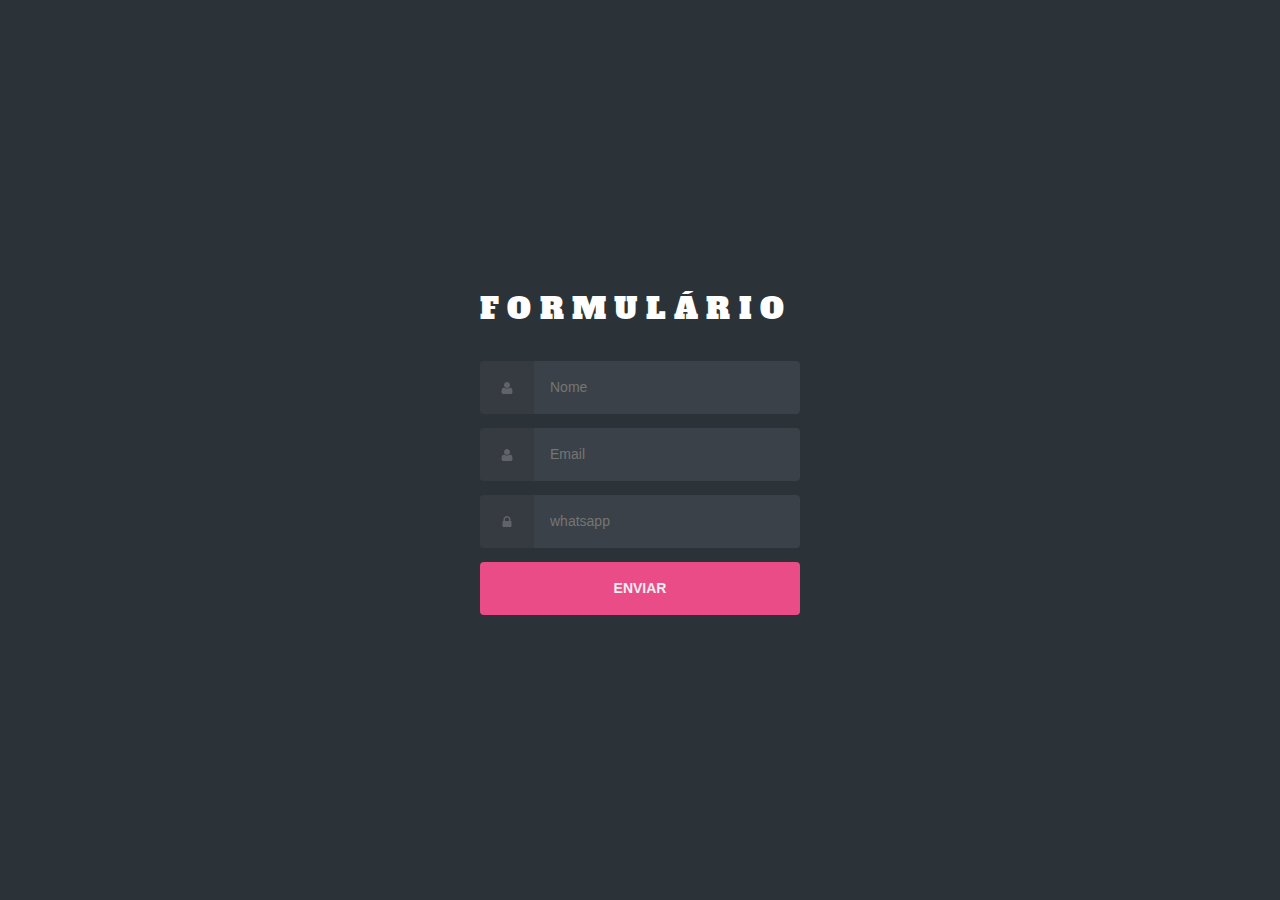
<file: form.html>
<!DOCTYPE html>
<html lang="en">

<head>
  <meta charset="UTF-8">
  <meta name="viewport" content="width=device-width, initial-scale=1.0">
  <link href="css/form.css" rel="stylesheet" type="text/css">
  <title>Document</title>
</head>

<body>

  <body class="align">

    
    <div class="grid">

      <div class="waviy">
        <span style="--i:1">F</span>
        <span style="--i:2">o</span>
        <span style="--i:3">r</span>
        <span style="--i:4">m</span>
        <span style="--i:5">u</span>
        <span style="--i:6">l</span>
        <span style="--i:7">á</span>
        <span style="--i:8">r</span>
        <span style="--i:9">i</span>
        <span style="--i:10">o</span>
       </div>

      <form action="https://api.staticforms.xyz/submit" method="POST" class="form login">

        <input type="hidden" name="accessKey" value="d01e4e1b-d0fc-4375-977b-8036bbfc902b">

        <div class="form__field">
          <label for="login__username"><svg class="icon">
              <use xlink:href="#icon-user"></use>
            </svg><span class="hidden">Username</span></label>
          <input autocomplete="username" id="login__username" type="text" name="name" class="form__input"
            placeholder="Nome" required>
        </div>
        
        <div class="form__field">
          <label for="login__username"><svg class="icon">
              <use xlink:href="#icon-user"></use>
            </svg><span class="hidden">Username</span></label>
          <input autocomplete="email" id="login__username" type="text" name="email" class="form__input"
            placeholder="Email" required>
        </div>

        <div class="form__field">
          <label for="login__password"><svg class="icon">
              <use xlink:href="#icon-lock"></use>
            </svg><span class="hidden">Password</span></label>
          <input id="login__password" type="text" name="phone" class="form__input" placeholder="whatsapp"
            required>
        </div>

        <div class="form__field">
          <input type="hidden" name="redirectTo" value="https://chat.whatsapp.com/L1xLahl64aSGFDtmIjWm1Z">
          <input type="submit" value="Enviar">
        </div>

      </form> 
    </div>

    <svg xmlns="http://www.w3.org/2000/svg" class="icons">
      <symbol id="icon-arrow-right" viewBox="0 0 1792 1792">
        <path
          d="M1600 960q0 54-37 91l-651 651q-39 37-91 37-51 0-90-37l-75-75q-38-38-38-91t38-91l293-293H245q-52 0-84.5-37.5T128 1024V896q0-53 32.5-90.5T245 768h704L656 474q-38-36-38-90t38-90l75-75q38-38 90-38 53 0 91 38l651 651q37 35 37 90z" />
      </symbol>
      <symbol id="icon-lock" viewBox="0 0 1792 1792">
        <path
          d="M640 768h512V576q0-106-75-181t-181-75-181 75-75 181v192zm832 96v576q0 40-28 68t-68 28H416q-40 0-68-28t-28-68V864q0-40 28-68t68-28h32V576q0-184 132-316t316-132 316 132 132 316v192h32q40 0 68 28t28 68z" />
      </symbol>
      <symbol id="icon-user" viewBox="0 0 1792 1792">
        <path
          d="M1600 1405q0 120-73 189.5t-194 69.5H459q-121 0-194-69.5T192 1405q0-53 3.5-103.5t14-109T236 1084t43-97.5 62-81 85.5-53.5T538 832q9 0 42 21.5t74.5 48 108 48T896 971t133.5-21.5 108-48 74.5-48 42-21.5q61 0 111.5 20t85.5 53.5 62 81 43 97.5 26.5 108.5 14 109 3.5 103.5zm-320-893q0 159-112.5 271.5T896 896 624.5 783.5 512 512t112.5-271.5T896 128t271.5 112.5T1280 512z" />
      </symbol>
    </svg>

  </body>
</body>

</html>
</file>
